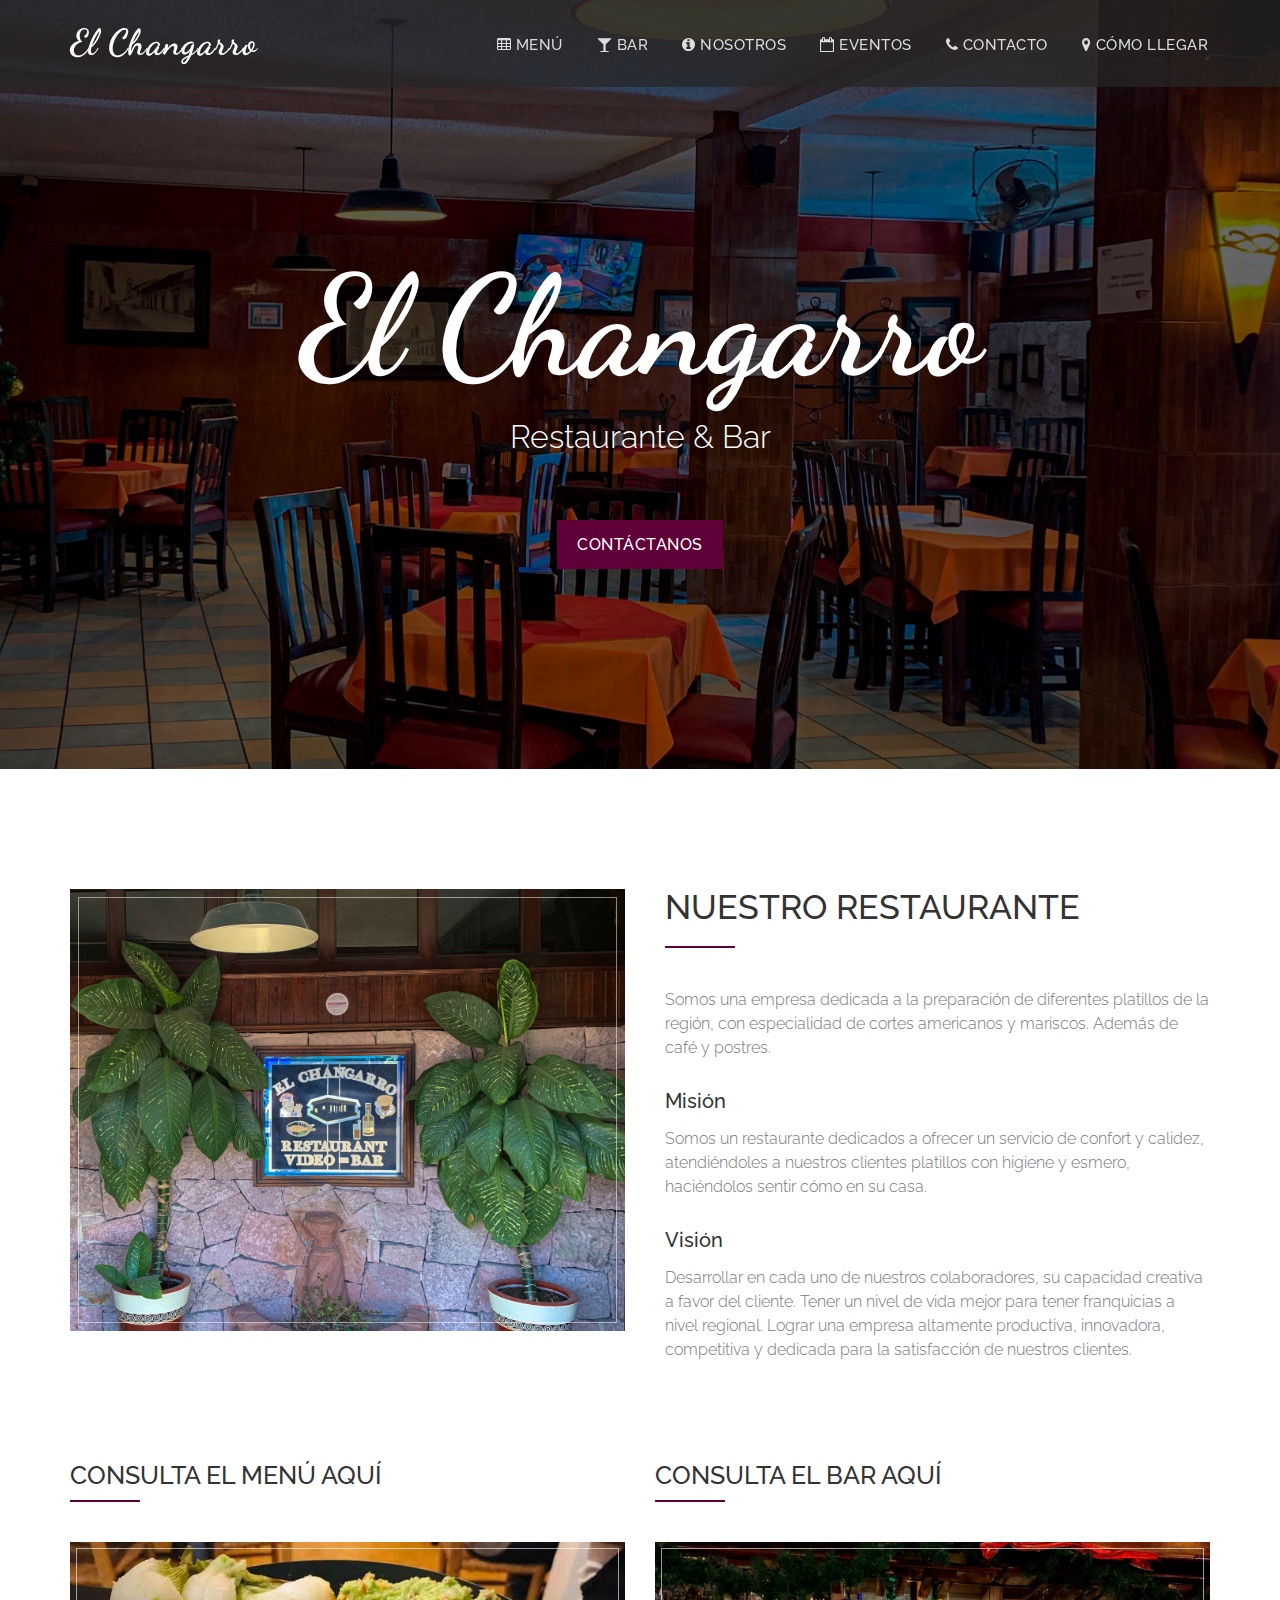
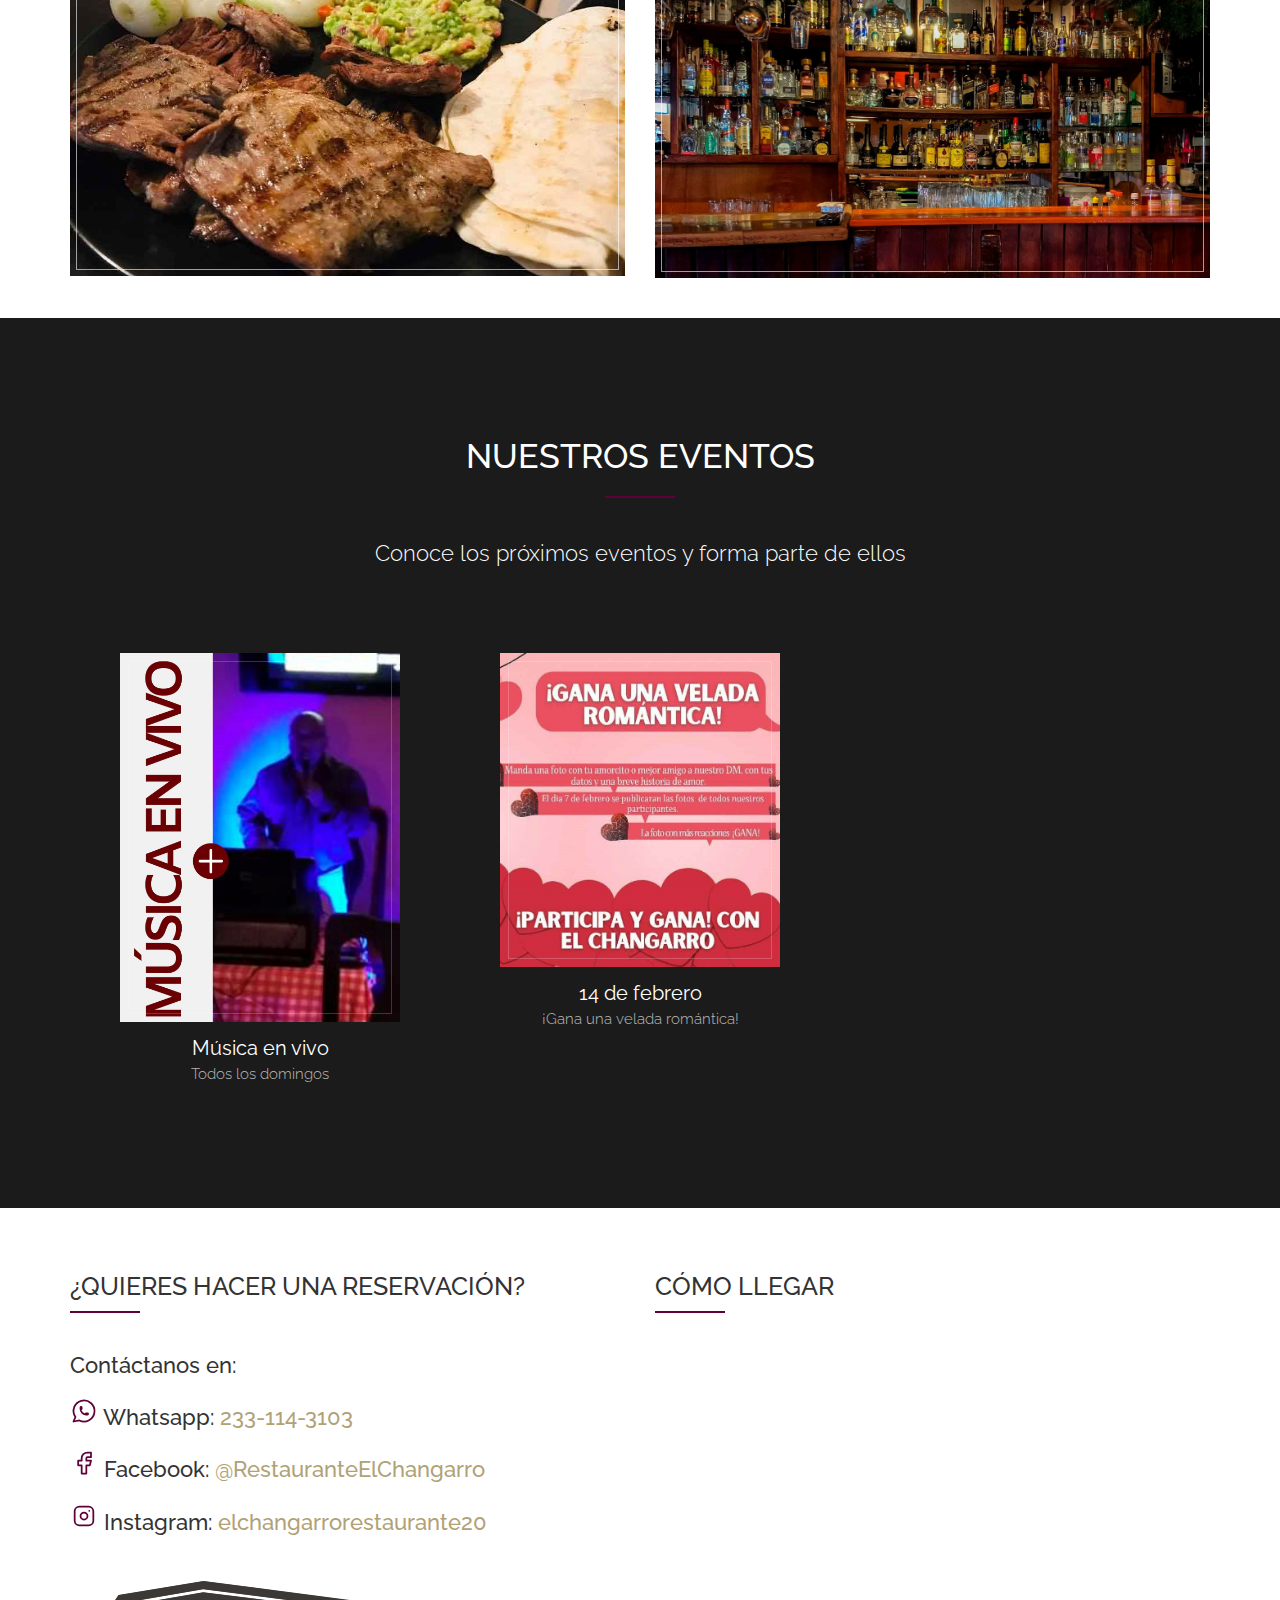
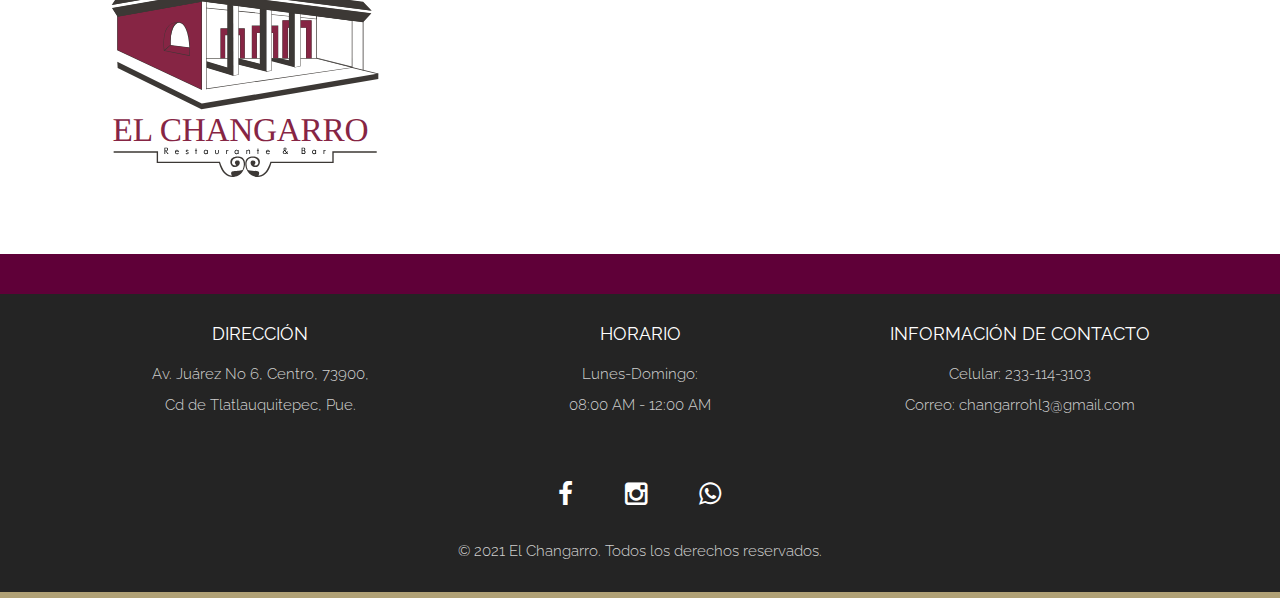
<file: index.html>
<!DOCTYPE html>
<html lang="en">
<head>
<meta charset="utf-8">
<meta name="viewport" content="width=device-width, initial-scale=1">
<title>El Changarro</title>
<meta name="description" content="">
<meta name="author" content="">

<!-- Favicons
    ================================================== -->
<link rel="shortcut icon" href="img/favicon.ico" type="image/x-icon">
<link rel="apple-touch-icon" href="img/apple-touch-icon.png">
<link rel="apple-touch-icon" sizes="72x72" href="img/apple-touch-icon-72x72.png">
<link rel="apple-touch-icon" sizes="114x114" href="img/apple-touch-icon-114x114.png">

<!-- Bootstrap -->
<link rel="stylesheet" type="text/css"  href="css/bootstrap.css">
<link rel="stylesheet" type="text/css" href="fonts/font-awesome/css/font-awesome.css">

<!-- Stylesheet
    ================================================== -->
<link rel="stylesheet" type="text/css"  href="css/style.css">
<link rel="stylesheet" type="text/css" href="css/nivo-lightbox/nivo-lightbox.css">
<link rel="stylesheet" type="text/css" href="css/nivo-lightbox/default.css">
<link href="https://fonts.googleapis.com/css?family=Raleway:300,400,500,600,700" rel="stylesheet">
<link href="https://fonts.googleapis.com/css?family=Open+Sans:300,400,600,700" rel="stylesheet">
<link href="https://fonts.googleapis.com/css?family=Dancing+Script:400,700" rel="stylesheet">

<!-- HTML5 shim and Respond.js for IE8 support of HTML5 elements and media queries -->
<!-- WARNING: Respond.js doesn't work if you view the page via file:// -->
<!--[if lt IE 9]>
      <script src="https://oss.maxcdn.com/html5shiv/3.7.2/html5shiv.min.js"></script>
      <script src="https://oss.maxcdn.com/respond/1.4.2/respond.min.js"></script>
    <![endif]-->
</head>
<body id="page-top" data-spy="scroll" data-target=".navbar-fixed-top">
<!-- Navigation
    ==========================================-->
<nav id="menu" class="navbar navbar-default navbar-fixed-top">
  <div class="container"> 
    <!-- Brand and toggle get grouped for better mobile display -->
    <div class="navbar-header">
      <button type="button" class="navbar-toggle collapsed" data-toggle="collapse" data-target="#bs-example-navbar-collapse-1"> <span class="sr-only">Toggle navigation</span> <span class="icon-bar"></span> <span class="icon-bar"></span> <span class="icon-bar"></span> </button>
      <a class="navbar-brand page-scroll" href="#page-top">El Changarro</a> </div>
    
    <!-- Collect the nav links, forms, and other content for toggling -->
    <div class="collapse navbar-collapse" id="bs-example-navbar-collapse-1">
      <ul class="nav navbar-nav navbar-right">
        <li><a href="menu.html" class="page-scroll"><i class="fa fa-table"></i> Menú</a></li>
        <li><a href="bar.html" class="page-scroll"><i class="fa fa-glass"></i> Bar</a></li>
        <li><a href="#about" class="page-scroll"><i class="fa fa-info-circle"></i> Nosotros</a></li>
        <li><a href="#team" class="page-scroll"><i class="fa fa-calendar-o"></i> Eventos</a></li>
        <li><a href="#contacto" class="page-scroll"><i class="fa fa-phone"></i> Contacto</a></li>
        <li><a href="#llegar" class="page-scroll"><i class="fa fa-map-marker"></i> Cómo llegar</a></li>
      </ul>
    </div>
    <!-- /.navbar-collapse --> 
  </div>
</nav>
<!-- Header -->
<header id="header">
  <div class="intro">
    <div class="overlay">
      <div class="container">
        <div class="row">
          <div class="intro-text">
            <h1>El Changarro</h1>
            <p>Restaurante & Bar</p>
            <a href="https://api.whatsapp.com/send?phone=522331143103&app=facebook&entry_point=page_cta" class="btn btn-custom btn-lg page-scroll">Contáctanos</a> </div>
        </div>
      </div>
    </div>
  </div>
</header>



<!-- About Section -->
<div id="about">
  <div class="container">
    <div class="row">
      <div class="col-xs-12 col-md-6 ">
        <div class="about-img"><img src="img/about.jpg" class="img-responsive" alt=""></div>
      </div>
      <div class="col-xs-12 col-md-6">
        <div class="about-text">
          <h2>Nuestro restaurante</h2>
          <hr>
          <p>Somos una empresa dedicada a la preparación de diferentes platillos de la región, con especialidad de cortes americanos y mariscos. Además de café y postres.</p>
          <h3>Misión</h3>
          <p>Somos un restaurante dedicados a ofrecer un servicio de confort y calidez, atendiéndoles a nuestros clientes platillos con higiene y esmero, haciéndolos sentir cómo en su casa.</p>
          <h3>Visión</h3>
          <p>Desarrollar en cada uno de nuestros colaboradores, su capacidad creativa a favor del cliente. Tener un nivel de vida mejor para tener franquicias a nivel regional.
            Lograr una empresa altamente productiva, innovadora, competitiva y dedicada para la satisfacción de nuestros clientes.</p>
        </div>
      </div>
    </div>
  </div>
</div>

<!-- Menu Section -->
<div id="about-img">
  <div class="container">
    <div class="row">
      <div class="col-xs-12 col-md-6">
        <a href="menu.html" class="text-menu">
          <h4>Consulta El Menú Aquí</h4>
        </a>
        <hr>
        <div class="portfolio-item">
          <div class="hover-bg"> <a href="menu.html" title="Nuestro Menú" data-lightbox-gallery="gallery1">
            <div class="hover-text">
              <h4>Menú</h4>
            </div>
            <img src="img/fondo_titulo/arrachera.jpg" class="img-responsive" alt="Project Title"> </a> </div>
        </div>
      </div>
      <div class="col-xs-12 col-md-6 ">
        <a href="bar.html" class="text-menu">
          <h4>Consulta El Bar Aquí </h4>
        </a>
        <hr>
        <div class="portfolio-item">
          <div class="hover-bg"> <a href="bar.html" title="Dish Name" data-lightbox-gallery="gallery1">
            <div class="hover-text">
              <h4>Bar "El Changarro"</h4>
            </div>
            <img src="img/bar_inicio.jpg" class="img-responsive" alt="Project Title"> </a> </div>
        </div>
      </div>
      
    </div>
  </div>
</div>

<!-- Team Section -->
<div id="team" class="text-center">
  <div class="overlay">
    <div class="container">
      <div class="col-md-10 col-md-offset-1 section-title">
        <h2>nuestros eventos</h2>
        <hr>
        <p>Conoce los próximos eventos y forma parte de ellos</p>
      </div>
      <div id="row">
        <div class="col-md-4 team">
          <div class="thumbnail">
            <div class="team-img"><img src="img/team/musica.jpg" alt="..."></div>
            <div class="caption">
              <h3>Música en vivo</h3>
              <p>Todos los domingos</p>
            </div>
          </div>
        </div>
        <div class="col-md-4 team">
          <div class="thumbnail">
            <div class="team-img"><img src="img/team/valentin.jpg" alt="..."></div>
            <div class="caption">
              <h3>14 de febrero</h3>
              <p>¡Gana una velada romántica!</p>
            </div>
          </div>
        </div>
      </div>
    </div>
  </div>
</div>


<!-- Contacto -->
<div id="about-img" class="padding-contacto">
  <div id="contacto"></div>
  <div class="container">
    <div class="row">
      <div class="col-xs-12 col-md-6 ">
        <div class="about-text text-menu">
          <h4>¿Quieres hacer una reservación?</h4>
          <hr>
          <h3> Contáctanos en: </h3>
          <h3> <svg xmlns="http://www.w3.org/2000/svg" class="icon icon-tabler icon-tabler-brand-whatsapp" width="28" height="28" viewBox="0 0 24 24" stroke-width="1.5" stroke="#600038" fill="none" stroke-linecap="round" stroke-linejoin="round">
            <path stroke="none" d="M0 0h24v24H0z" fill="none"/>
            <path d="M3 21l1.65 -3.8a9 9 0 1 1 3.4 2.9l-5.05 .9" />
            <path d="M9 10a0.5 .5 0 0 0 1 0v-1a0.5 .5 0 0 0 -1 0v1a5 5 0 0 0 5 5h1a0.5 .5 0 0 0 0 -1h-1a0.5 .5 0 0 0 0 1" />
          </svg> Whatsapp: <a href="https://api.whatsapp.com/send?phone=522331143103&app=facebook&entry_point=page_cta">233-114-3103</a></h3>
          <h3> <svg xmlns="http://www.w3.org/2000/svg" class="icon icon-tabler icon-tabler-brand-facebook" width="28" height="28" viewBox="0 0 24 24" stroke-width="1.5" stroke="#600038" fill="none" stroke-linecap="round" stroke-linejoin="round">
            <path stroke="none" d="M0 0h24v24H0z" fill="none"/>
            <path d="M7 10v4h3v7h4v-7h3l1 -4h-4v-2a1 1 0 0 1 1 -1h3v-4h-3a5 5 0 0 0 -5 5v2h-3" />
          </svg> Facebook: <a href="https://www.facebook.com/RestauranteElChangarro">@RestauranteElChangarro</a> </h3>
          <h3><svg xmlns="http://www.w3.org/2000/svg" class="icon icon-tabler icon-tabler-brand-instagram" width="28" height="28" viewBox="0 0 24 24" stroke-width="1.5" stroke="#600038" fill="none" stroke-linecap="round" stroke-linejoin="round">
            <path stroke="none" d="M0 0h24v24H0z" fill="none"/>
            <rect x="4" y="4" width="16" height="16" rx="4" />
            <circle cx="12" cy="12" r="3" />
            <line x1="16.5" y1="7.5" x2="16.5" y2="7.501" />
          </svg> Instagram: <a href="https://www.instagram.com/elchangarrorestaurante20/">elchangarrorestaurante20</a> </h3>
          <img src="svg/logo.svg" alt="insertar SVG con la etiqueta image" width="350">
        </div>
      </div>
      <div class="col-xs-12 col-md-6 ">
        <div class="about-text text-menu">
          <div id="llegar"></div>
          <h4>Cómo llegar</h4>
          <hr>
          <iframe src="https://www.google.com/maps/embed?pb=!1m18!1m12!1m3!1d788.9012916138238!2d-97.49294976061285!3d19.853990898192702!2m3!1f0!2f0!3f0!3m2!1i1024!2i768!4f13.1!3m3!1m2!1s0x85da9569f6c44da3%3A0xb0dc600395c457e2!2sRestaurant%20%26%20Bar%20El%20Changarro!5e0!3m2!1ses-419!2smx!4v1643433648049!5m2!1ses-419!2smx" width="100%" height="450" style="border:0;" allowfullscreen="" loading="lazy"></iframe>
        </div>
      </div>
    </div>
  </div>
</div>

<!-- Call Reservation Section -->
<div id="call-reservation" class="text-center">
  <div class="container">
    <h2> <strong></strong></h2>    
  </div>
</div>


<div id="footer">
  <div class="container text-center">
    <div class="col-md-4">
      <h3>Dirección</h3>
      <div class="contact-item">
        <p>Av. Juárez No 6, Centro, 73900,</p> 
        <p>Cd de Tlatlauquitepec, Pue.</p>
      </div>
    </div>
    <div class="col-md-4">
      <h3>Horario</h3>
      <div class="contact-item">
        <p>Lunes-Domingo:</p>
        <p>08:00 AM - 12:00 AM</p>
      </div>
    </div>
    <div class="col-md-4">
      <h3>Información de contacto</h3>
      <div class="contact-item">
        <p>Celular: 233-114-3103</p>
        <p>Correo: changarrohl3@gmail.com</p>
      </div>
    </div>
  </div>
  
  <div class="container-fluid text-center copyrights">
    <div class="col-md-8 col-md-offset-2">
      <div class="social">
        <ul>
          <li><a href="https://www.facebook.com/RestauranteElChangarro"><i class="fa fa-facebook"></i></a></li>
          <li><a href="https://www.instagram.com/elchangarrorestaurante20/"><i class="fa fa-instagram"></i></a></li>
          <li><a href="https://api.whatsapp.com/send?phone=522331143103&app=facebook&entry_point=page_cta"><i class="fa fa-whatsapp"></i></a></li>
        </ul>
      </div>
      <p>&copy; 2021 El Changarro. Todos los derechos reservados.</p>
    </div>
  </div>
</div>
<div id="divisor-footer">

</div>
<script type="text/javascript" src="js/jquery.1.11.1.js"></script> 
<script type="text/javascript" src="js/bootstrap.js"></script> 
<script type="text/javascript" src="js/SmoothScroll.js"></script> 
<script type="text/javascript" src="js/nivo-lightbox.js"></script> 
<script type="text/javascript" src="js/jquery.isotope.js"></script> 
<script type="text/javascript" src="js/jqBootstrapValidation.js"></script> 
<script type="text/javascript" src="js/contact_me.js"></script> 
<script type="text/javascript" src="js/main.js"></script>
</body>
</html>
</file>
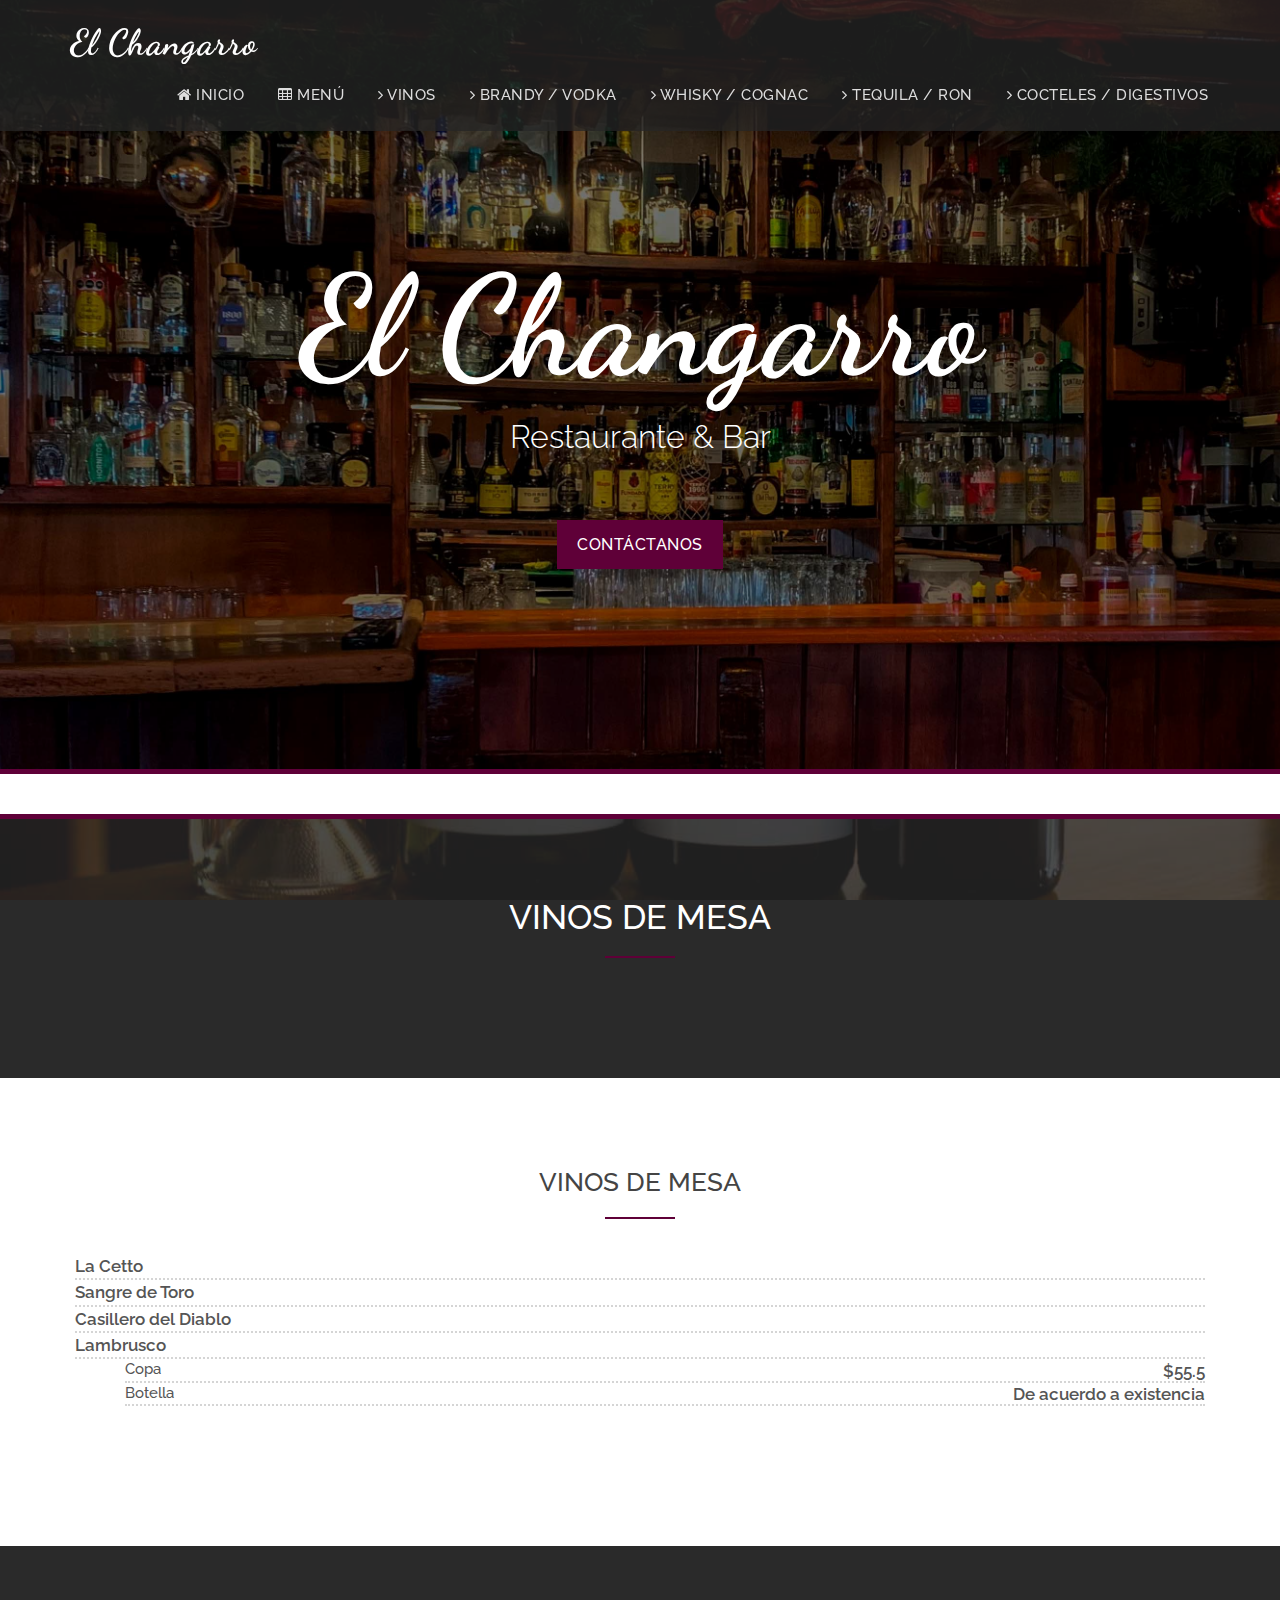
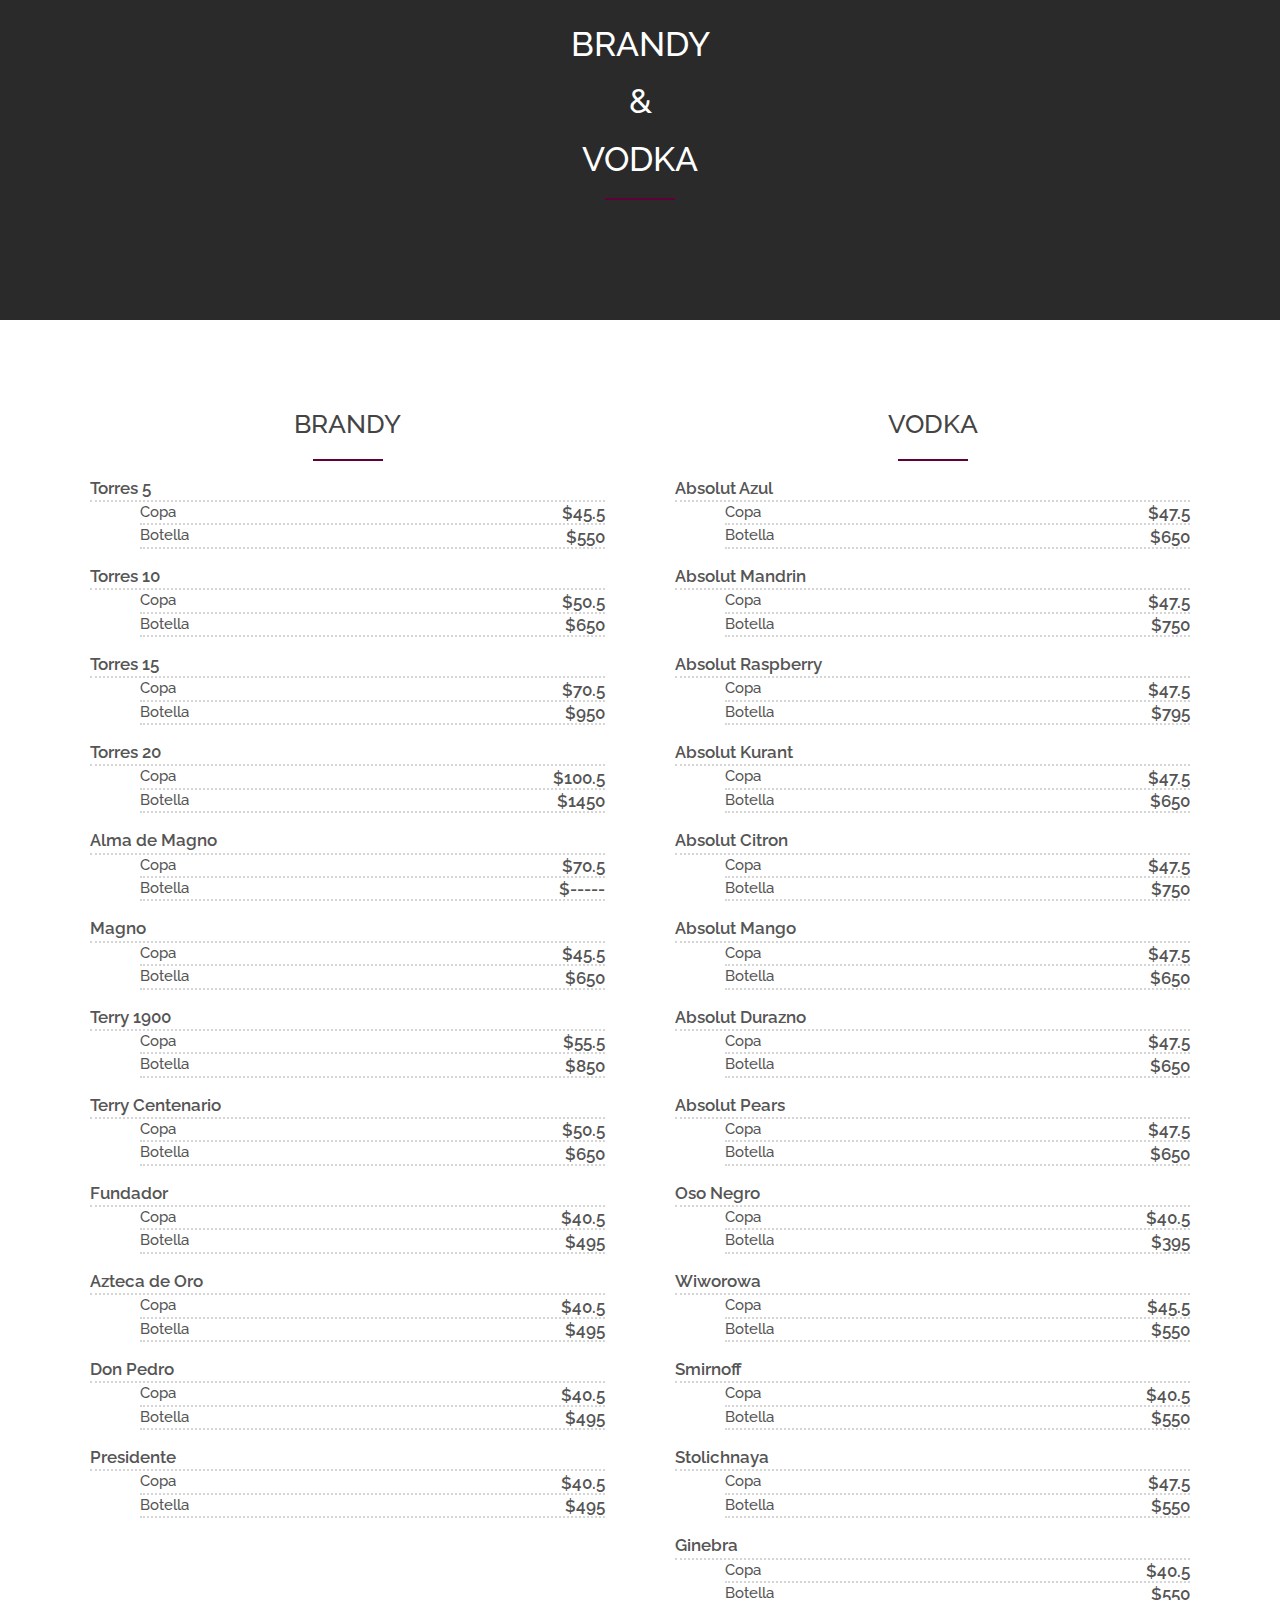
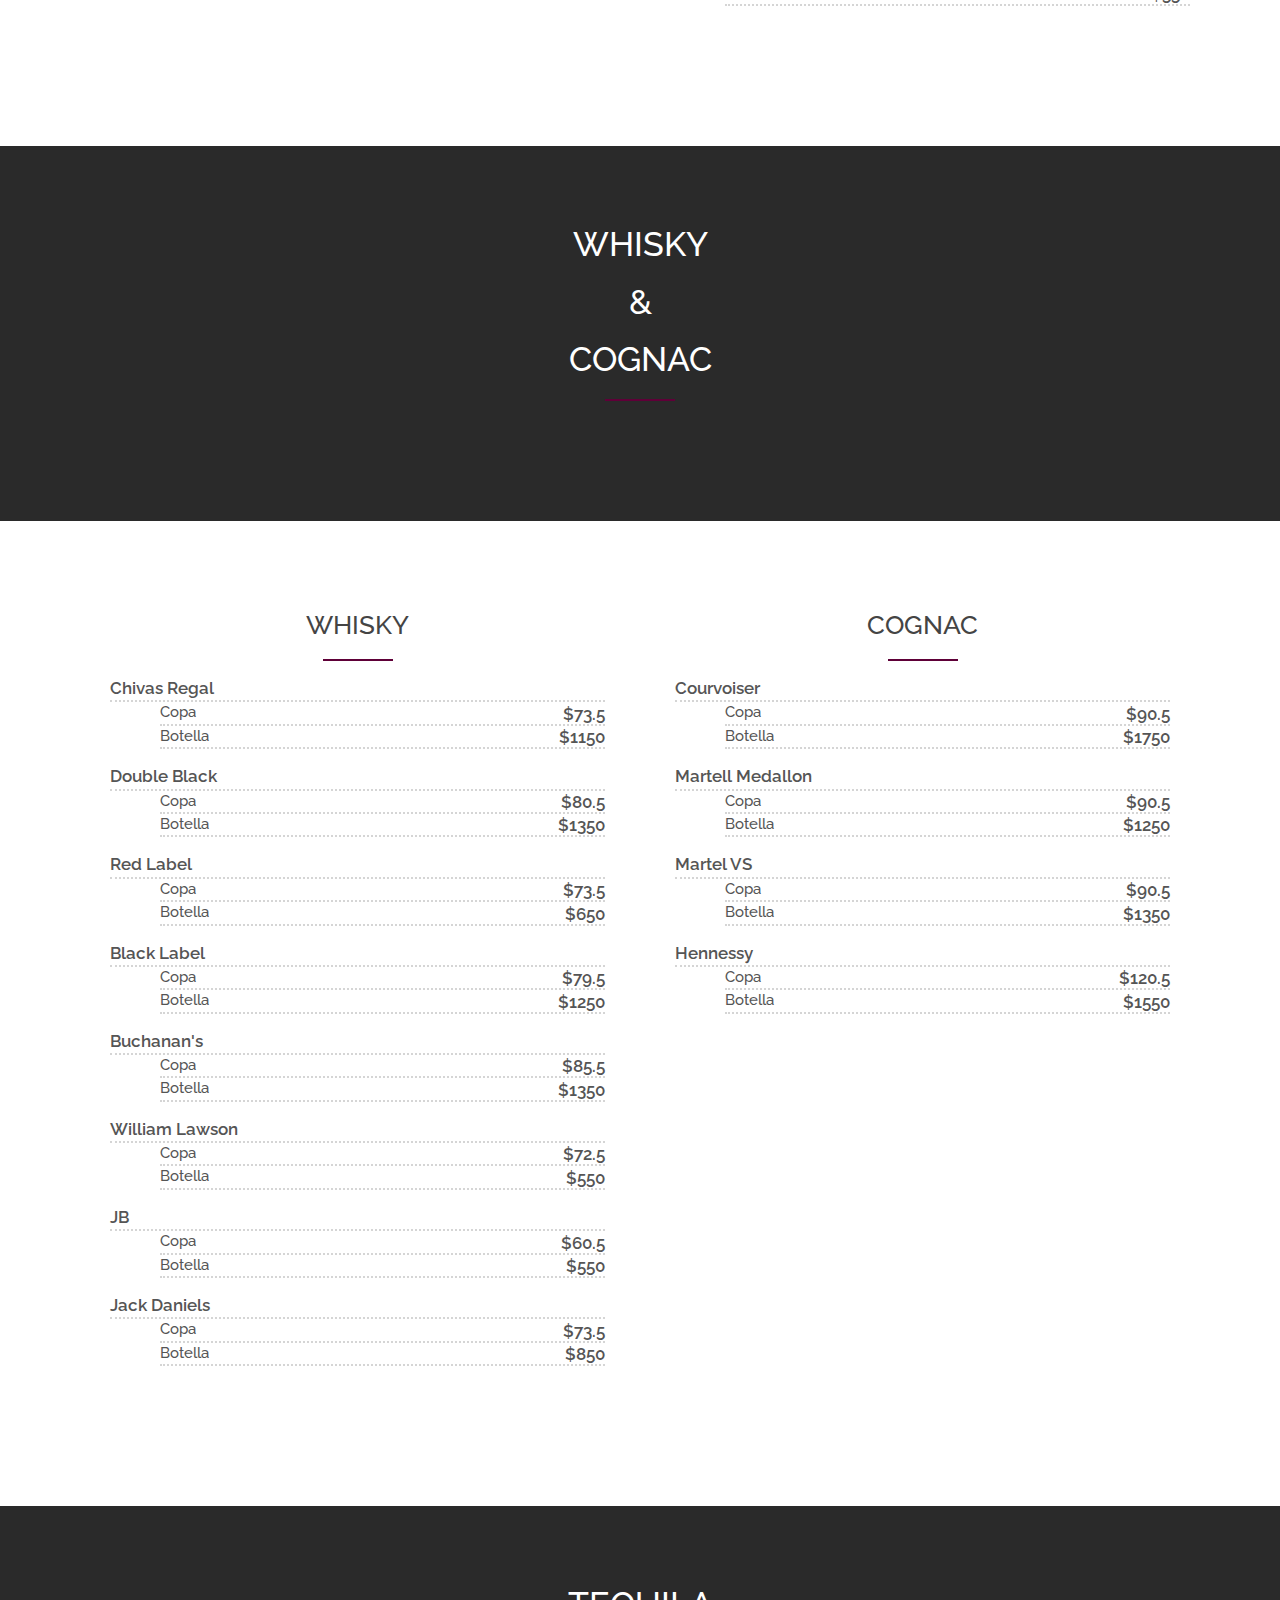
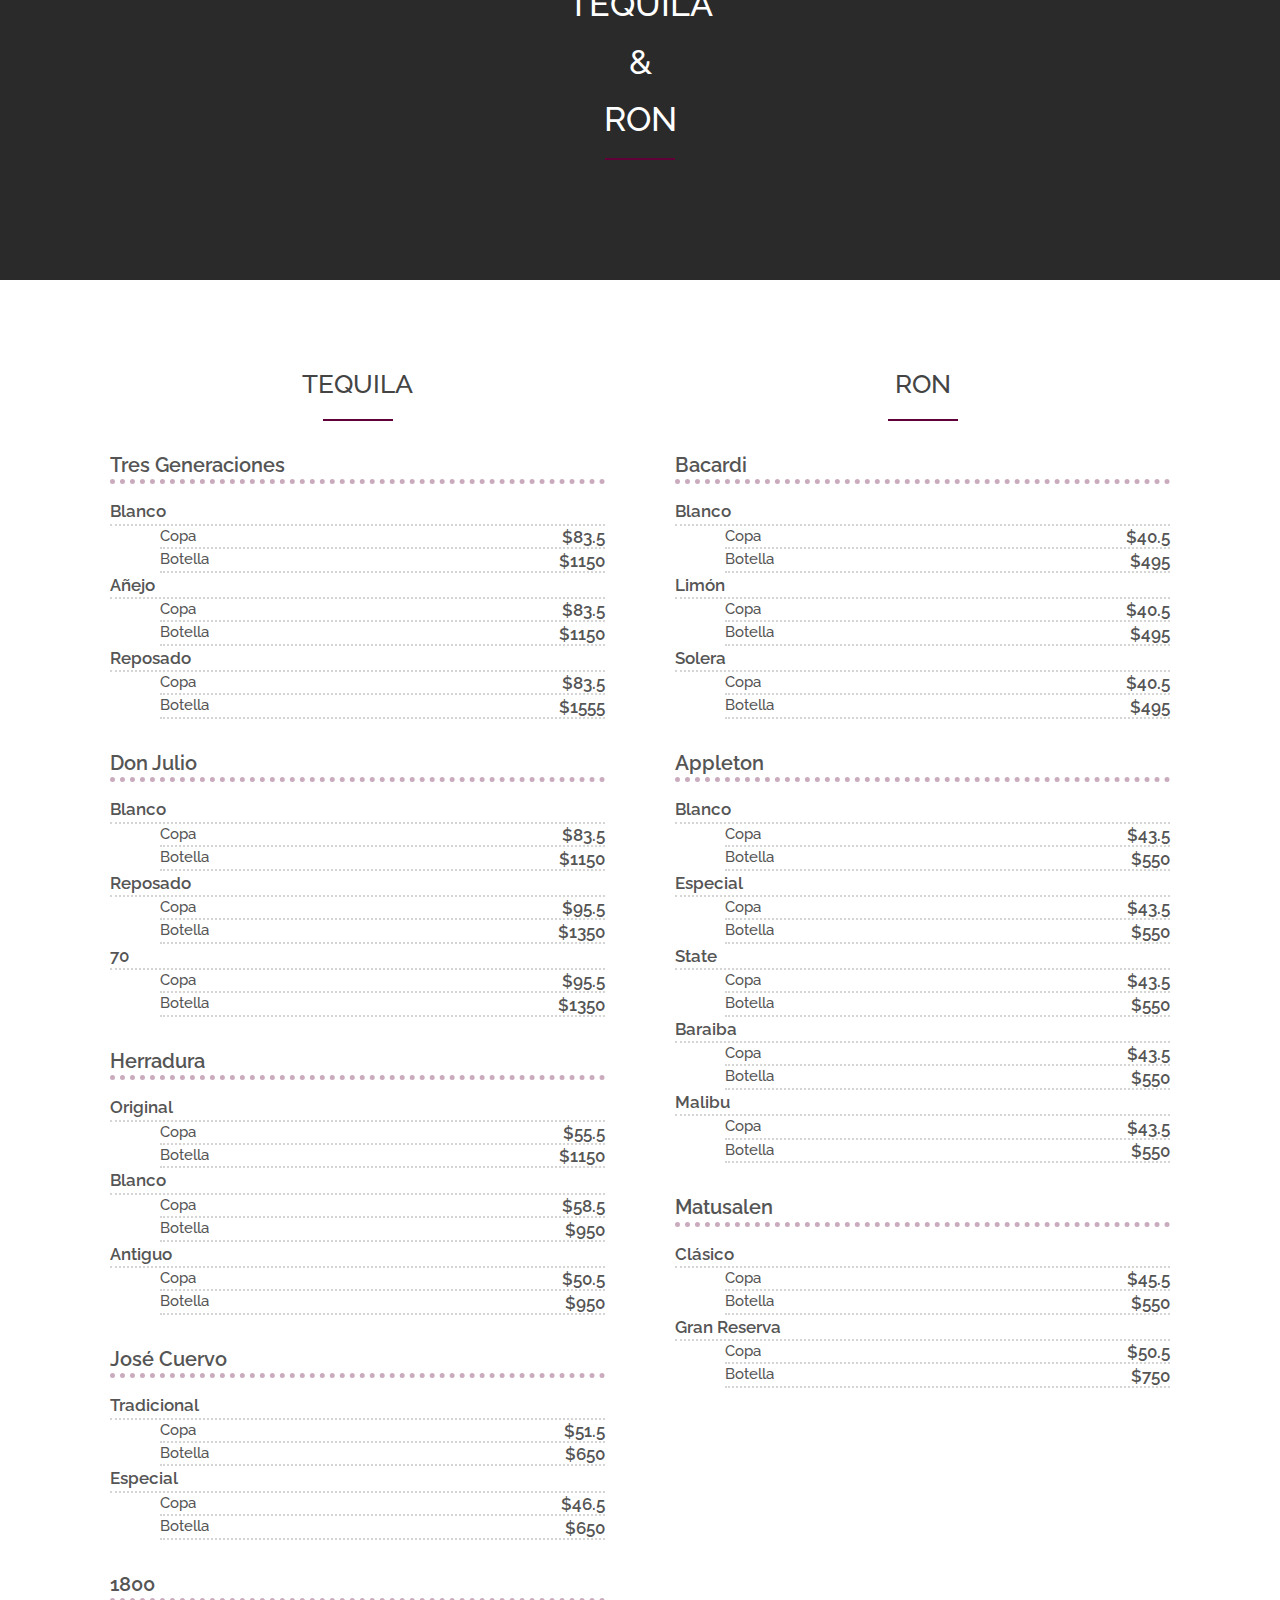
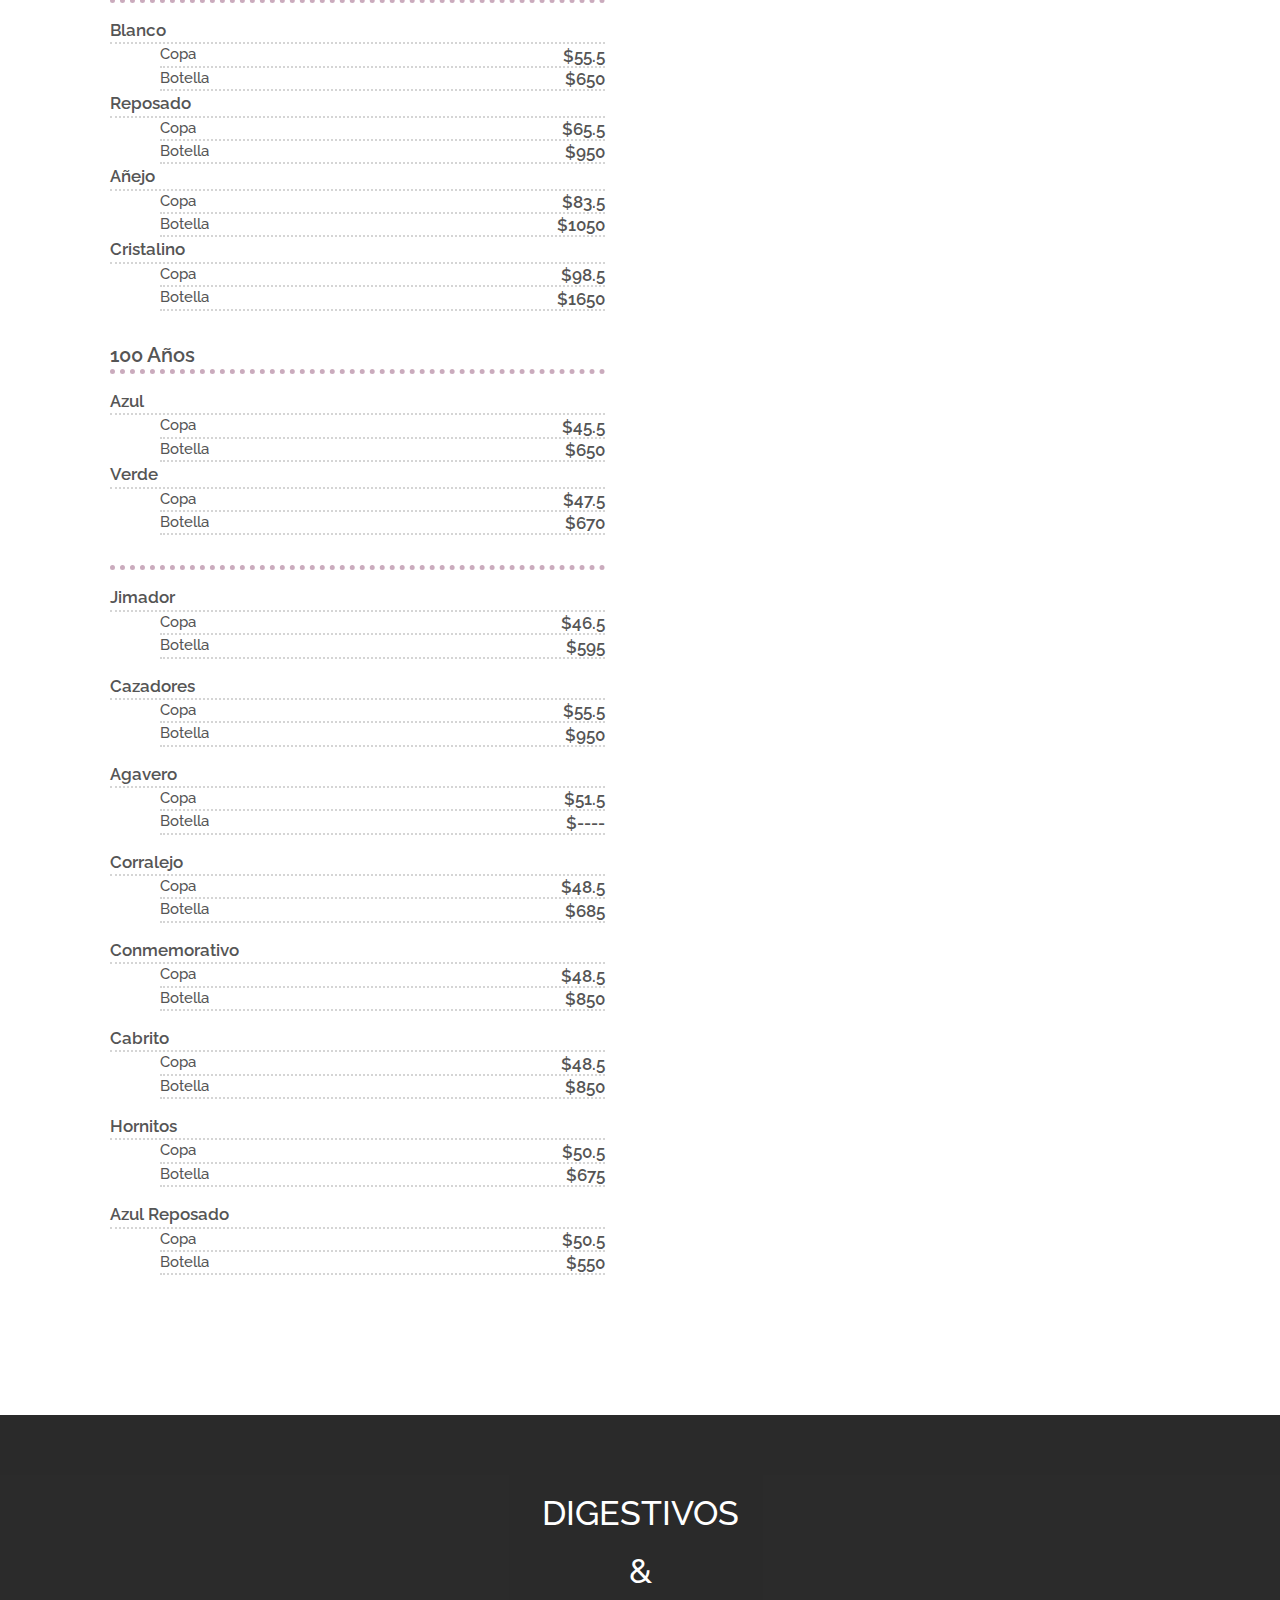
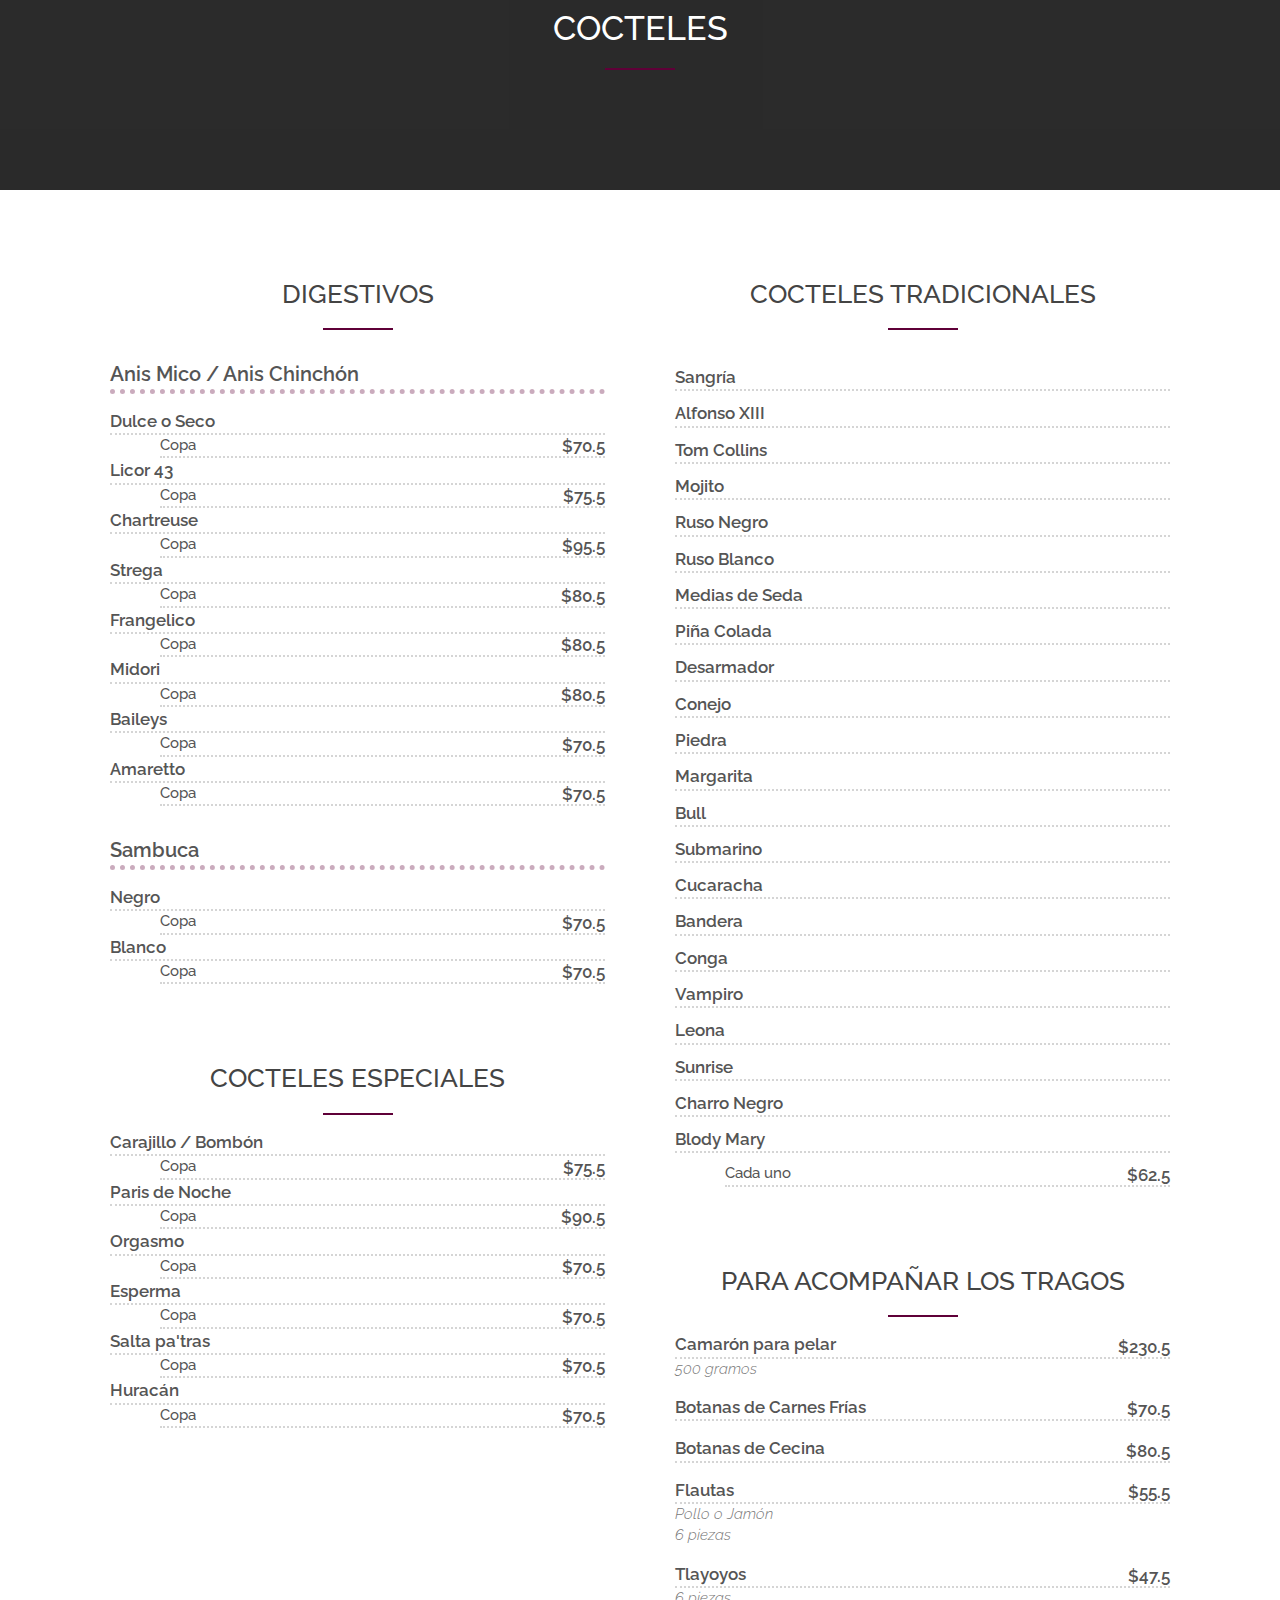
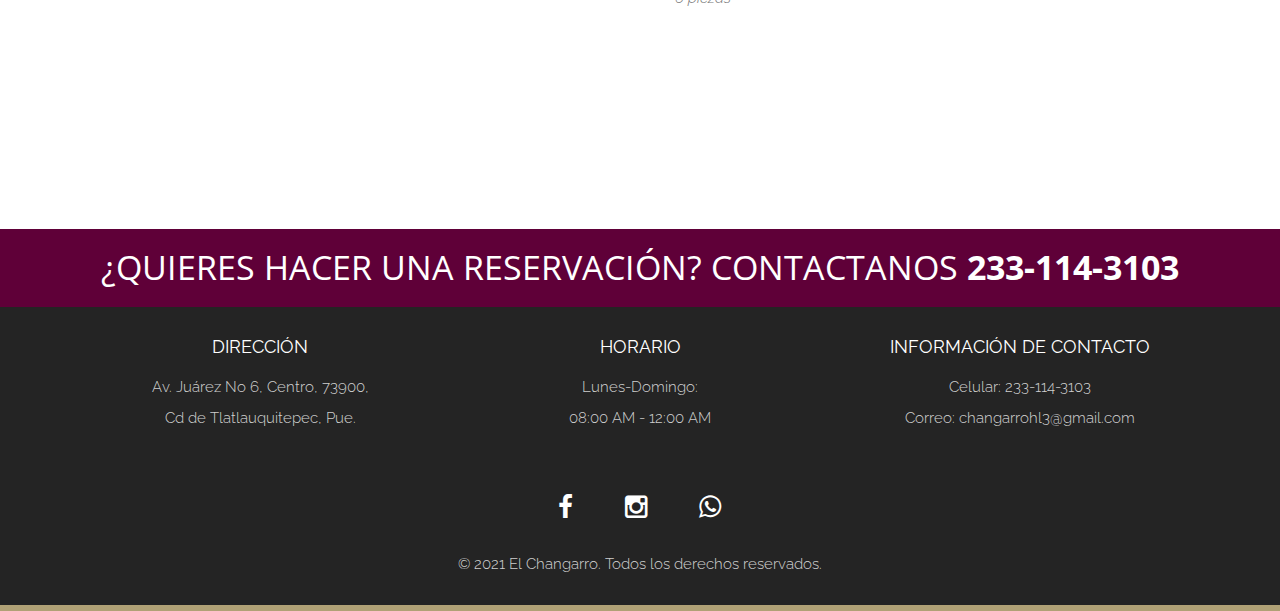
<file: bar.html>
<!DOCTYPE html>
<html lang="en">
<head>
<meta charset="utf-8">
<meta name="viewport" content="width=device-width, initial-scale=1">
<title>Bar</title>
<meta name="description" content="">
<meta name="author" content="">

<!-- Favicons
    ================================================== -->
<link rel="shortcut icon" href="img/favicon.ico" type="image/x-icon">
<link rel="apple-touch-icon" href="img/apple-touch-icon.png">
<link rel="apple-touch-icon" sizes="72x72" href="img/apple-touch-icon-72x72.png">
<link rel="apple-touch-icon" sizes="114x114" href="img/apple-touch-icon-114x114.png">

<!-- Bootstrap -->
<link rel="stylesheet" type="text/css"  href="css/bootstrap.css">
<link rel="stylesheet" type="text/css" href="fonts/font-awesome/css/font-awesome.css">

<!-- Stylesheet
    ================================================== -->
<link rel="stylesheet" type="text/css"  href="css/style.css">
<link rel="stylesheet" type="text/css" href="css/nivo-lightbox/nivo-lightbox.css">
<link rel="stylesheet" type="text/css" href="css/nivo-lightbox/default.css">
<link href="https://fonts.googleapis.com/css?family=Raleway:300,400,500,600,700" rel="stylesheet">
<link href="https://fonts.googleapis.com/css?family=Open+Sans:300,400,600,700" rel="stylesheet">
<link href="https://fonts.googleapis.com/css?family=Dancing+Script:400,700" rel="stylesheet">

<!-- HTML5 shim and Respond.js for IE8 support of HTML5 elements and media queries -->
<!-- WARNING: Respond.js doesn't work if you view the page via file:// -->
<!--[if lt IE 9]>
      <script src="https://oss.maxcdn.com/html5shiv/3.7.2/html5shiv.min.js"></script>
      <script src="https://oss.maxcdn.com/respond/1.4.2/respond.min.js"></script>
    <![endif]-->
</head>
<body id="page-top" data-spy="scroll" data-target=".navbar-fixed-top">
<!-- Navigation
    ==========================================-->
<nav id="menu" class="navbar navbar-default navbar-fixed-top">
  <div class="container"> 
    <!-- Brand and toggle get grouped for better mobile display -->
    <div class="navbar-header">
      <button type="button" class="navbar-toggle collapsed" data-toggle="collapse" data-target="#bs-example-navbar-collapse-1"> <span class="sr-only">Toggle navigation</span> <span class="icon-bar"></span> <span class="icon-bar"></span> <span class="icon-bar"></span> </button>
      <a class="navbar-brand page-scroll" href="#page-top">El Changarro</a> </div>
    
    <!-- Collect the nav links, forms, and other content for toggling -->
    <div class="collapse navbar-collapse" id="bs-example-navbar-collapse-1">
      <ul class="nav navbar-nav navbar-right">
        <li><a href="index.html" class="page-scroll"><i class="fa fa-home"></i> Inicio</a></li>
        <li><a href="menu.html" class="page-scroll"><i class="fa  fa-table"></i> Menú</a></li>
        <li><a href="#vinos" class="page-scroll"><i class="fa fa-angle-right"></i> Vinos</a></li>
        <li><a href="#brandy" class="page-scroll"><i class="fa fa-angle-right"></i> Brandy / Vodka</a></li>
        <li><a href="#whisky" class="page-scroll"><i class="fa fa-angle-right"></i> Whisky / Cognac</a></li>
        <li><a href="#tequila" class="page-scroll"><i class="fa fa-angle-right"></i> Tequila / Ron</a></li>
        <li><a href="#cocteles" class="page-scroll"><i class="fa fa-angle-right"></i> Cocteles / Digestivos </a></li>
        
      </ul>
    </div>
    <!-- /.navbar-collapse --> 
  </div>
</nav>

<!-- Header -->
<header id="header" class="menu-bar">
  <div class="intro">
    <div class="overlay">
      <div class="container">
        <div class="row">
          <div class="intro-text">
            <h1>El Changarro</h1>
            <p>Restaurante & Bar</p>
            <a href="https://api.whatsapp.com/send?phone=522331143103&app=facebook&entry_point=page_cta" class="btn btn-custom btn-lg page-scroll">Contáctanos</a> </div>
        </div>
      </div>
    </div>
  </div>
</header>


<div class="separador-header-body2"></div>
<div class="separador-header-body"></div>
<div class="separador-header-body2"></div>


<!-- Vinos de mesa Brandy Vodka -->
<div id="vinos">
  <div id="restaurant-menu">
    <div class="section-title text-center center entradas">
      <div class="overlay">
        <h2> Vinos de mesa </h2>
        <hr>
      </div>
    </div>
    <div class="container">
      <div class="row">
        <div class="menu-section">
          <h2 class="menu-section-title">Vinos de mesa</h2>
          <hr>
          <div class="menu-item">
            <div class="menu-item-name"> La Cetto </div>
            <div class="menu-item-name"> Sangre de Toro </div>
            <div class="menu-item-name"> Casillero del Diablo </div>
            <div class="menu-item-name"> Lambrusco </div>
            <div class="menu-item-medida"> Copa </div>
            <div class="menu-item-price-medida"> $55.5 </div>
            <div class="menu-item-medida"> Botella </div>
            <div class="menu-item-price-medida"> De acuerdo a existencia </div>
          </div>
        </div>
      </div>
    </div>
  </div>
</div>

<!-- Vinos de mesa Brandy Vodka -->
<div id="brandy">
  <div id="restaurant-menu">
    <div class="section-title text-center center entradas">
      <div class="overlay">
        <h2> Brandy </h2>
        <h2> & </h2>
        <h2> Vodka </h2>
        <hr>
      </div>
    </div>
    <div class="container">
      <div class="row">
        <div class="col-xs-12 col-sm-6">
          <div class="menu-section">
          <h2 class="menu-section-title"> Brandy </h2>
          <hr>
          <div class="menu-item-tamano">
            <div class="menu-item-name"> Torres 5 </div>
            <div class="menu-item-medida"> Copa </div>
            <div class="menu-item-price-medida"> $45.5 </div>
            <div class="menu-item-medida"> Botella </div>
            <div class="menu-item-price-medida"> $550 </div>
          </div>
          <div class="menu-item-tamano">
            <div class="menu-item-name"> Torres 10 </div>
            <div class="menu-item-medida"> Copa </div>
            <div class="menu-item-price-medida"> $50.5 </div>
            <div class="menu-item-medida"> Botella </div>
            <div class="menu-item-price-medida"> $650 </div>
          </div>
          <div class="menu-item-tamano">
            <div class="menu-item-name"> Torres 15 </div>
            <div class="menu-item-medida"> Copa </div>
            <div class="menu-item-price-medida"> $70.5 </div>
            <div class="menu-item-medida"> Botella </div>
            <div class="menu-item-price-medida"> $950 </div>
          </div>
          <div class="menu-item-tamano">
            <div class="menu-item-name"> Torres 20 </div>
            <div class="menu-item-medida"> Copa </div>
            <div class="menu-item-price-medida"> $100.5 </div>
            <div class="menu-item-medida"> Botella </div>
            <div class="menu-item-price-medida"> $1450 </div>
          </div>
          <div class="menu-item-tamano">
            <div class="menu-item-name"> Alma de Magno </div>
            <div class="menu-item-medida"> Copa </div>
            <div class="menu-item-price-medida"> $70.5 </div>
            <div class="menu-item-medida"> Botella </div>
            <div class="menu-item-price-medida"> $----- </div>
          </div>
          <div class="menu-item-tamano">
            <div class="menu-item-name"> Magno </div>
            <div class="menu-item-medida"> Copa </div>
            <div class="menu-item-price-medida"> $45.5 </div>
            <div class="menu-item-medida"> Botella </div>
            <div class="menu-item-price-medida"> $650 </div>
          </div>
          <div class="menu-item-tamano">
            <div class="menu-item-name"> Terry 1900 </div>
            <div class="menu-item-medida"> Copa </div>
            <div class="menu-item-price-medida"> $55.5 </div>
            <div class="menu-item-medida"> Botella </div>
            <div class="menu-item-price-medida"> $850 </div>
          </div>
          <div class="menu-item-tamano">
            <div class="menu-item-name"> Terry Centenario </div>
            <div class="menu-item-medida"> Copa </div>
            <div class="menu-item-price-medida"> $50.5 </div>
            <div class="menu-item-medida"> Botella </div>
            <div class="menu-item-price-medida"> $650 </div>
          </div>
          <div class="menu-item-tamano">
            <div class="menu-item-name"> Fundador </div>
            <div class="menu-item-medida"> Copa </div>
            <div class="menu-item-price-medida"> $40.5 </div>
            <div class="menu-item-medida"> Botella </div>
            <div class="menu-item-price-medida"> $495 </div>
          </div>
          <div class="menu-item-tamano">
            <div class="menu-item-name"> Azteca de Oro </div>
            <div class="menu-item-medida"> Copa </div>
            <div class="menu-item-price-medida"> $40.5 </div>
            <div class="menu-item-medida"> Botella </div>
            <div class="menu-item-price-medida"> $495 </div>
          </div>
          <div class="menu-item-tamano">
            <div class="menu-item-name"> Don Pedro </div>
            <div class="menu-item-medida"> Copa </div>
            <div class="menu-item-price-medida"> $40.5 </div>
            <div class="menu-item-medida"> Botella </div>
            <div class="menu-item-price-medida"> $495 </div>
          </div>
          <div class="menu-item-tamano">
            <div class="menu-item-name"> Presidente </div>
            <div class="menu-item-medida"> Copa </div>
            <div class="menu-item-price-medida"> $40.5 </div>
            <div class="menu-item-medida"> Botella </div>
            <div class="menu-item-price-medida"> $495 </div>
          </div>
          </div>
        </div>
        <div class="col-xs-12 col-sm-6">
          <div class="menu-section">
            <h2 class="menu-section-title" >Vodka</h2>
            <hr>
            <div class="menu-item-tamano">
              <div class="menu-item-name"> Absolut Azul </div>
              <div class="menu-item-medida"> Copa </div>
              <div class="menu-item-price-medida"> $47.5 </div>
              <div class="menu-item-medida"> Botella </div>
              <div class="menu-item-price-medida"> $650 </div>
            </div>
            <div class="menu-item-tamano">
              <div class="menu-item-name"> Absolut Mandrin </div>
              <div class="menu-item-medida"> Copa </div>
              <div class="menu-item-price-medida"> $47.5 </div>
              <div class="menu-item-medida"> Botella </div>
              <div class="menu-item-price-medida"> $750 </div>
            </div>
            <div class="menu-item-tamano">
              <div class="menu-item-name"> Absolut Raspberry </div>
              <div class="menu-item-medida"> Copa </div>
              <div class="menu-item-price-medida"> $47.5 </div>
              <div class="menu-item-medida"> Botella </div>
              <div class="menu-item-price-medida"> $795 </div>
            </div>
            <div class="menu-item-tamano">
              <div class="menu-item-name"> Absolut Kurant </div>
              <div class="menu-item-medida"> Copa </div>
              <div class="menu-item-price-medida"> $47.5 </div>
              <div class="menu-item-medida"> Botella </div>
              <div class="menu-item-price-medida"> $650 </div>
            </div>
            <div class="menu-item-tamano">
              <div class="menu-item-name"> Absolut Citron </div>
              <div class="menu-item-medida"> Copa </div>
              <div class="menu-item-price-medida"> $47.5 </div>
              <div class="menu-item-medida"> Botella </div>
              <div class="menu-item-price-medida"> $750 </div>
            </div>
            <div class="menu-item-tamano">
              <div class="menu-item-name"> Absolut Mango </div>
              <div class="menu-item-medida"> Copa </div>
              <div class="menu-item-price-medida"> $47.5 </div>
              <div class="menu-item-medida"> Botella </div>
              <div class="menu-item-price-medida"> $650 </div>
            </div>
            <div class="menu-item-tamano">
              <div class="menu-item-name"> Absolut Durazno </div>
              <div class="menu-item-medida"> Copa </div>
              <div class="menu-item-price-medida"> $47.5 </div>
              <div class="menu-item-medida"> Botella </div>
              <div class="menu-item-price-medida"> $650 </div>
            </div>
            <div class="menu-item-tamano">
              <div class="menu-item-name"> Absolut Pears </div>
              <div class="menu-item-medida"> Copa </div>
              <div class="menu-item-price-medida"> $47.5 </div>
              <div class="menu-item-medida"> Botella </div>
              <div class="menu-item-price-medida"> $650 </div>
            </div>
            <div class="menu-item-tamano">
              <div class="menu-item-name"> Oso Negro </div>
              <div class="menu-item-medida"> Copa </div>
              <div class="menu-item-price-medida"> $40.5 </div>
              <div class="menu-item-medida"> Botella </div>
              <div class="menu-item-price-medida"> $395 </div>
            </div>
            <div class="menu-item-tamano">
              <div class="menu-item-name"> Wiworowa </div>
              <div class="menu-item-medida"> Copa </div>
              <div class="menu-item-price-medida"> $45.5 </div>
              <div class="menu-item-medida"> Botella </div>
              <div class="menu-item-price-medida"> $550 </div>
            </div>
            <div class="menu-item-tamano">
              <div class="menu-item-name"> Smirnoff </div>
              <div class="menu-item-medida"> Copa </div>
              <div class="menu-item-price-medida"> $40.5 </div>
              <div class="menu-item-medida"> Botella </div>
              <div class="menu-item-price-medida"> $550 </div>
            </div>
            <div class="menu-item-tamano">
              <div class="menu-item-name"> Stolichnaya </div>
              <div class="menu-item-medida"> Copa </div>
              <div class="menu-item-price-medida"> $47.5 </div>
              <div class="menu-item-medida"> Botella </div>
              <div class="menu-item-price-medida"> $550 </div>
            </div>
            <div class="menu-item-tamano">
              <div class="menu-item-name"> Ginebra </div>
              <div class="menu-item-medida"> Copa </div>
              <div class="menu-item-price-medida"> $40.5 </div>
              <div class="menu-item-medida"> Botella </div>
              <div class="menu-item-price-medida"> $550 </div>
            </div>
          </div>
        </div>
      </div>
    </div>
</div>
</div>

<!-- Whisky y Cognac -->
<div id="whisky">
  <div id="restaurant-menu">
    <div class="section-title text-center center entradas">
      <div class="overlay">
        <h2>Whisky </h2>
        <h2>&</h2>
        <h2>Cognac </h2>
        <hr>
      </div>
    </div>
    <div class="container">
      <div class="row">
        <div class="menu-section">
          <div class="col-xs-12 col-sm-6">
            <div class="menu-section">
              <h2 class="menu-section-title"> Whisky </h2>
              <hr>
              <div class="menu-item-tamano">
                <div class="menu-item-name"> Chivas Regal </div>
                <div class="menu-item-medida"> Copa </div>
                <div class="menu-item-price-medida"> $73.5 </div>
                <div class="menu-item-medida"> Botella </div>
                <div class="menu-item-price-medida"> $1150 </div>
              </div>
              <div class="menu-item-tamano">
                <div class="menu-item-name"> Double Black </div>
                <div class="menu-item-medida"> Copa </div>
                <div class="menu-item-price-medida"> $80.5 </div>
                <div class="menu-item-medida"> Botella </div>
                <div class="menu-item-price-medida"> $1350 </div>
              </div>
              <div class="menu-item-tamano">
                <div class="menu-item-name"> Red Label </div>
                <div class="menu-item-medida"> Copa </div>
                <div class="menu-item-price-medida"> $73.5 </div>
                <div class="menu-item-medida"> Botella </div>
                <div class="menu-item-price-medida"> $650 </div>
              </div>
              <div class="menu-item-tamano">
                <div class="menu-item-name"> Black Label </div>
                <div class="menu-item-medida"> Copa </div>
                <div class="menu-item-price-medida"> $79.5 </div>
                <div class="menu-item-medida"> Botella </div>
                <div class="menu-item-price-medida"> $1250 </div>
              </div>
              <div class="menu-item-tamano">
                <div class="menu-item-name"> Buchanan's </div>
                <div class="menu-item-medida"> Copa </div>
                <div class="menu-item-price-medida"> $85.5 </div>
                <div class="menu-item-medida"> Botella </div>
                <div class="menu-item-price-medida"> $1350 </div>
              </div>
              <div class="menu-item-tamano">
                <div class="menu-item-name"> William Lawson </div>
                <div class="menu-item-medida"> Copa </div>
                <div class="menu-item-price-medida"> $72.5 </div>
                <div class="menu-item-medida"> Botella </div>
                <div class="menu-item-price-medida"> $550 </div>
              </div>
              <div class="menu-item-tamano">
                <div class="menu-item-name"> JB </div>
                <div class="menu-item-medida"> Copa </div>
                <div class="menu-item-price-medida"> $60.5 </div>
                <div class="menu-item-medida"> Botella </div>
                <div class="menu-item-price-medida"> $550 </div>
              </div>
              <div class="menu-item-tamano">
                <div class="menu-item-name"> Jack Daniels </div>
                <div class="menu-item-medida"> Copa </div>
                <div class="menu-item-price-medida"> $73.5 </div>
                <div class="menu-item-medida"> Botella </div>
                <div class="menu-item-price-medida"> $850 </div>
              </div>  
            </div>
          </div>
          <div class="col-xs-12 col-sm-6">
            <div class="menu-section">
              <h2 class="menu-section-title">Cognac</h2>
              <hr>
              <div class="menu-item-tamano">
                <div class="menu-item-name"> Courvoiser </div>
                <div class="menu-item-medida"> Copa </div>
                <div class="menu-item-price-medida"> $90.5 </div>
                <div class="menu-item-medida"> Botella </div>
                <div class="menu-item-price-medida"> $1750 </div>
              </div>
              <div class="menu-item-tamano">
                <div class="menu-item-name"> Martell Medallon </div>
                <div class="menu-item-medida"> Copa </div>
                <div class="menu-item-price-medida"> $90.5 </div>
                <div class="menu-item-medida"> Botella </div>
                <div class="menu-item-price-medida"> $1250 </div>
              </div>
              <div class="menu-item-tamano">
                <div class="menu-item-name"> Martel VS </div>
                <div class="menu-item-medida"> Copa </div>
                <div class="menu-item-price-medida"> $90.5 </div>
                <div class="menu-item-medida"> Botella </div>
                <div class="menu-item-price-medida"> $1350 </div>
              </div>
              <div class="menu-item-tamano">
                <div class="menu-item-name"> Hennessy </div>
                <div class="menu-item-medida"> Copa </div>
                <div class="menu-item-price-medida"> $120.5 </div>
                <div class="menu-item-medida"> Botella </div>
                <div class="menu-item-price-medida"> $1550 </div>
              </div>
            </div>
          </div>
        </div>
      </div>
    </div>
  </div>
</div>

<!-- Tequila Ron -->
<div id="tequila">
  <div id="restaurant-menu">
    <div class="section-title text-center center entradas">
      <div class="overlay">
        <h2> Tequila </h2>
        <h2>&</h2>
        <h2> Ron </h2>
        <hr>
      </div>
    </div>
    <div class="container">
      <div class="row">
        <div class="menu-section">
          <div class="col-xs-12 col-sm-6">
            <div class="menu-section">
              <h2 class="menu-section-title"> Tequila </h2>
              <hr>
              <div class="menu-item-tamano">
                <div class="menu-item-name-sin"> Tres Generaciones </div>
                <div class="menu-item-name"> Blanco</div>
                <div class="menu-item-medida"> Copa </div>
                <div class="menu-item-price-medida"> $83.5 </div>
                <div class="menu-item-medida"> Botella </div>
                <div class="menu-item-price-medida"> $1150 </div>

                <div class="menu-item-name"> Añejo</div>
                <div class="menu-item-medida"> Copa </div>
                <div class="menu-item-price-medida"> $83.5 </div>
                <div class="menu-item-medida"> Botella </div>
                <div class="menu-item-price-medida"> $1150 </div>
                
                <div class="menu-item-name"> Reposado</div>
                <div class="menu-item-medida"> Copa </div>
                <div class="menu-item-price-medida"> $83.5 </div>
                <div class="menu-item-medida"> Botella </div>
                <div class="menu-item-price-medida"> $1555 </div>
              </div>
              <div class="menu-item-tamano">
                <div class="menu-item-name-sin"> Don Julio </div>
                <div class="menu-item-name"> Blanco</div>
                <div class="menu-item-medida"> Copa </div>
                <div class="menu-item-price-medida"> $83.5 </div>
                <div class="menu-item-medida"> Botella </div>
                <div class="menu-item-price-medida"> $1150 </div>

                <div class="menu-item-name"> Reposado</div>
                <div class="menu-item-medida"> Copa </div>
                <div class="menu-item-price-medida"> $95.5 </div>
                <div class="menu-item-medida"> Botella </div>
                <div class="menu-item-price-medida"> $1350 </div>

                <div class="menu-item-name"> 70</div>
                <div class="menu-item-medida"> Copa </div>
                <div class="menu-item-price-medida"> $95.5 </div>
                <div class="menu-item-medida"> Botella </div>
                <div class="menu-item-price-medida"> $1350 </div>
              </div>
              <div class="menu-item-tamano">
                <div class="menu-item-name-sin"> Herradura </div>
                <div class="menu-item-name"> Original</div>
                <div class="menu-item-medida"> Copa </div>
                <div class="menu-item-price-medida"> $55.5 </div>
                <div class="menu-item-medida"> Botella </div>
                <div class="menu-item-price-medida"> $1150 </div>

                <div class="menu-item-name"> Blanco</div>
                <div class="menu-item-medida"> Copa </div>
                <div class="menu-item-price-medida"> $58.5 </div>
                <div class="menu-item-medida"> Botella </div>
                <div class="menu-item-price-medida"> $950 </div>

                <div class="menu-item-name"> Antiguo </div>
                <div class="menu-item-medida"> Copa </div>
                <div class="menu-item-price-medida"> $50.5 </div>
                <div class="menu-item-medida"> Botella </div>
                <div class="menu-item-price-medida"> $950 </div>
              </div>
              <div class="menu-item-tamano">
                <div class="menu-item-name-sin"> José Cuervo </div>
                <div class="menu-item-name"> Tradicional </div>
                <div class="menu-item-medida"> Copa </div>
                <div class="menu-item-price-medida"> $51.5 </div>
                <div class="menu-item-medida"> Botella </div>
                <div class="menu-item-price-medida"> $650 </div>

                <div class="menu-item-name"> Especial</div>
                <div class="menu-item-medida"> Copa </div>
                <div class="menu-item-price-medida"> $46.5 </div>
                <div class="menu-item-medida"> Botella </div>
                <div class="menu-item-price-medida"> $650 </div>

              </div>
              <div class="menu-item-tamano">
                <div class="menu-item-name-sin"> 1800 </div>
                <div class="menu-item-name"> Blanco</div>
                <div class="menu-item-medida"> Copa </div>
                <div class="menu-item-price-medida"> $55.5 </div>
                <div class="menu-item-medida"> Botella </div>
                <div class="menu-item-price-medida"> $650 </div>

                <div class="menu-item-name"> Reposado</div>
                <div class="menu-item-medida"> Copa </div>
                <div class="menu-item-price-medida"> $65.5 </div>
                <div class="menu-item-medida"> Botella </div>
                <div class="menu-item-price-medida"> $950 </div>

                <div class="menu-item-name"> Añejo</div>
                <div class="menu-item-medida"> Copa </div>
                <div class="menu-item-price-medida"> $83.5 </div>
                <div class="menu-item-medida"> Botella </div>
                <div class="menu-item-price-medida"> $1050 </div>

                <div class="menu-item-name"> Cristalino</div>
                <div class="menu-item-medida"> Copa </div>
                <div class="menu-item-price-medida"> $98.5 </div>
                <div class="menu-item-medida"> Botella </div>
                <div class="menu-item-price-medida"> $1650 </div>
              </div>
              <div class="menu-item-tamano">
                <div class="menu-item-name-sin"> 100 Años </div>
                <div class="menu-item-name"> Azul</div>
                <div class="menu-item-medida"> Copa </div>
                <div class="menu-item-price-medida"> $45.5 </div>
                <div class="menu-item-medida"> Botella </div>
                <div class="menu-item-price-medida"> $650 </div>

                <div class="menu-item-name"> Verde </div>
                <div class="menu-item-medida"> Copa </div>
                <div class="menu-item-price-medida"> $47.5 </div>
                <div class="menu-item-medida"> Botella </div>
                <div class="menu-item-price-medida"> $670 </div>
              </div>
              <div class="menu-item-tamano">
                <div class="menu-item-name-sin">  </div>
                <div class="menu-item-name"> Jimador</div>
                <div class="menu-item-medida"> Copa </div>
                <div class="menu-item-price-medida"> $46.5 </div>
                <div class="menu-item-medida"> Botella </div>
                <div class="menu-item-price-medida"> $595 </div>
              </div>
              <div class="menu-item-tamano">
                <div class="menu-item-name"> Cazadores </div>
                <div class="menu-item-medida"> Copa </div>
                <div class="menu-item-price-medida"> $55.5 </div>
                <div class="menu-item-medida"> Botella </div>
                <div class="menu-item-price-medida"> $950 </div>
              </div>
              <div class="menu-item-tamano">
                <div class="menu-item-name"> Agavero </div>
                <div class="menu-item-medida"> Copa </div>
                <div class="menu-item-price-medida"> $51.5 </div>
                <div class="menu-item-medida"> Botella </div>
                <div class="menu-item-price-medida"> $---- </div>
              </div>
              <div class="menu-item-tamano">
                <div class="menu-item-name"> Corralejo </div>
                <div class="menu-item-medida"> Copa </div>
                <div class="menu-item-price-medida"> $48.5 </div>
                <div class="menu-item-medida"> Botella </div>
                <div class="menu-item-price-medida"> $685 </div>
              </div>
              <div class="menu-item-tamano">
                <div class="menu-item-name"> Conmemorativo </div>
                <div class="menu-item-medida"> Copa </div>
                <div class="menu-item-price-medida"> $48.5 </div>
                <div class="menu-item-medida"> Botella </div>
                <div class="menu-item-price-medida"> $850 </div>
              </div>
              <div class="menu-item-tamano">
                <div class="menu-item-name"> Cabrito </div>
                <div class="menu-item-medida"> Copa </div>
                <div class="menu-item-price-medida"> $48.5 </div>
                <div class="menu-item-medida"> Botella </div>
                <div class="menu-item-price-medida"> $850 </div>
              </div>
              <div class="menu-item-tamano">
                <div class="menu-item-name"> Hornitos </div>
                <div class="menu-item-medida"> Copa </div>
                <div class="menu-item-price-medida"> $50.5 </div>
                <div class="menu-item-medida"> Botella </div>
                <div class="menu-item-price-medida"> $675 </div>
              </div>
              <div class="menu-item-tamano">
                <div class="menu-item-name"> Azul Reposado </div>
                <div class="menu-item-medida"> Copa </div>
                <div class="menu-item-price-medida"> $50.5 </div>
                <div class="menu-item-medida"> Botella </div>
                <div class="menu-item-price-medida"> $550 </div>
              </div>
            </div>
          </div>
          <div class="col-xs-12 col-sm-6">
            <div class="menu-section">
              <h2 class="menu-section-title"> Ron </h2>
              <hr>
              <div class="menu-item-tamano">
                <div class="menu-item-name-sin"> Bacardi </div>
                <div class="menu-item-name"> Blanco</div>
                <div class="menu-item-medida"> Copa </div>
                <div class="menu-item-price-medida"> $40.5 </div>
                <div class="menu-item-medida"> Botella </div>
                <div class="menu-item-price-medida"> $495 </div>

                <div class="menu-item-name"> Limón</div>
                <div class="menu-item-medida"> Copa </div>
                <div class="menu-item-price-medida"> $40.5 </div>
                <div class="menu-item-medida"> Botella </div>
                <div class="menu-item-price-medida"> $495 </div>
                
                <div class="menu-item-name"> Solera</div>
                <div class="menu-item-medida"> Copa </div>
                <div class="menu-item-price-medida"> $40.5 </div>
                <div class="menu-item-medida"> Botella </div>
                <div class="menu-item-price-medida"> $495 </div>
              </div>
              <div class="menu-item-tamano">
                <div class="menu-item-name-sin"> Appleton </div>
                <div class="menu-item-name"> Blanco</div>
                <div class="menu-item-medida"> Copa </div>
                <div class="menu-item-price-medida"> $43.5 </div>
                <div class="menu-item-medida"> Botella </div>
                <div class="menu-item-price-medida"> $550 </div>

                <div class="menu-item-name"> Especial</div>
                <div class="menu-item-medida"> Copa </div>
                <div class="menu-item-price-medida"> $43.5 </div>
                <div class="menu-item-medida"> Botella </div>
                <div class="menu-item-price-medida"> $550 </div>

                <div class="menu-item-name"> State</div>
                <div class="menu-item-medida"> Copa </div>
                <div class="menu-item-price-medida"> $43.5 </div>
                <div class="menu-item-medida"> Botella </div>
                <div class="menu-item-price-medida"> $550 </div>

                <div class="menu-item-name"> Baraiba </div>
                <div class="menu-item-medida"> Copa </div>
                <div class="menu-item-price-medida"> $43.5 </div>
                <div class="menu-item-medida"> Botella </div>
                <div class="menu-item-price-medida"> $550 </div>

                <div class="menu-item-name"> Malibu </div>
                <div class="menu-item-medida"> Copa </div>
                <div class="menu-item-price-medida"> $43.5 </div>
                <div class="menu-item-medida"> Botella </div>
                <div class="menu-item-price-medida"> $550 </div>
              </div>
              <div class="menu-item-tamano">
                <div class="menu-item-name-sin"> Matusalen </div>
                <div class="menu-item-name"> Clásico</div>
                <div class="menu-item-medida"> Copa </div>
                <div class="menu-item-price-medida"> $45.5 </div>
                <div class="menu-item-medida"> Botella </div>
                <div class="menu-item-price-medida"> $550 </div>

                <div class="menu-item-name"> Gran Reserva</div>
                <div class="menu-item-medida"> Copa </div>
                <div class="menu-item-price-medida"> $50.5 </div>
                <div class="menu-item-medida"> Botella </div>
                <div class="menu-item-price-medida"> $750 </div>
              </div>
            </div>
          </div>
        </div>
      </div>
    </div>
  </div>
</div>

<!-- Digestivos y Cocteles -->
<div id="cocteles">
  <div id="restaurant-menu">
    <div class="section-title text-center center entradas">
      <div class="overlay">
        <h2>Digestivos </h2>
        <h2>&</h2>
        <h2>Cocteles</h2>
        <hr>
      </div>
    </div>
    <div class="container">
      <div class="row">
        <div class="menu-section">
          <div class="col-xs-12 col-sm-6">
            <div class="menu-section">
              <h2 class="menu-section-title"> Digestivos </h2>
              <hr>
              <div class="menu-item-tamano">
                <div class="menu-item-name-sin"> Anis Mico / Anis Chinchón </div>

                <div class="menu-item-name"> Dulce o Seco</div>
                <div class="menu-item-medida"> Copa </div>
                <div class="menu-item-price-medida"> $70.5 </div>

                <div class="menu-item-name"> Licor 43</div>
                <div class="menu-item-medida"> Copa </div>
                <div class="menu-item-price-medida"> $75.5 </div>

                <div class="menu-item-name"> Chartreuse</div>
                <div class="menu-item-medida"> Copa </div>
                <div class="menu-item-price-medida"> $95.5 </div>

                <div class="menu-item-name"> Strega</div>
                <div class="menu-item-medida"> Copa </div>
                <div class="menu-item-price-medida"> $80.5 </div>

                <div class="menu-item-name"> Frangelico </div>
                <div class="menu-item-medida"> Copa </div>
                <div class="menu-item-price-medida"> $80.5 </div>

                <div class="menu-item-name"> Midori </div>
                <div class="menu-item-medida"> Copa </div>
                <div class="menu-item-price-medida"> $80.5 </div>
                
                <div class="menu-item-name"> Baileys </div>
                <div class="menu-item-medida"> Copa </div>
                <div class="menu-item-price-medida"> $70.5 </div>

                <div class="menu-item-name"> Amaretto </div>
                <div class="menu-item-medida"> Copa </div>
                <div class="menu-item-price-medida"> $70.5 </div>
              </div>
  
              <div class="menu-item-tamano">
                <div class="menu-item-name-sin"> Sambuca </div>
                <div class="menu-item-name"> Negro</div>
                <div class="menu-item-medida"> Copa </div>
                <div class="menu-item-price-medida"> $70.5 </div>

                <div class="menu-item-name"> Blanco</div>
                <div class="menu-item-medida"> Copa </div>
                <div class="menu-item-price-medida"> $70.5 </div>
              </div>
            </div>
            <div class="menu-section">
              <h2 class="menu-section-title"> Cocteles Especiales </h2>
              <hr>
              <div class="menu-item-tamano">

                <div class="menu-item-name"> Carajillo / Bombón</div>
                <div class="menu-item-medida"> Copa </div>
                <div class="menu-item-price-medida"> $75.5 </div>

                <div class="menu-item-name"> Paris de Noche</div>
                <div class="menu-item-medida"> Copa </div>
                <div class="menu-item-price-medida"> $90.5 </div>

                <div class="menu-item-name"> Orgasmo </div>
                <div class="menu-item-medida"> Copa </div>
                <div class="menu-item-price-medida"> $70.5 </div>

                <div class="menu-item-name"> Esperma </div>
                <div class="menu-item-medida"> Copa </div>
                <div class="menu-item-price-medida"> $70.5 </div>

                <div class="menu-item-name"> Salta pa'tras </div>
                <div class="menu-item-medida"> Copa </div>
                <div class="menu-item-price-medida"> $70.5 </div>

                <div class="menu-item-name"> Huracán </div>
                <div class="menu-item-medida"> Copa </div>
                <div class="menu-item-price-medida"> $70.5 </div>
              </div>
            </div>
          </div>
          <div class="col-xs-12 col-sm-6">
            <div class="menu-section">
              <h2 class="menu-section-title"> Cocteles Tradicionales </h2>
              <hr>
              <div class="menu-item">
                <div class="menu-item-name"> Sangría</div><p></p>
                <div class="menu-item-name"> Alfonso XIII</div><p></p>
                <div class="menu-item-name"> Tom Collins</div><p></p>
                <div class="menu-item-name"> Mojito </div><p></p>
                <div class="menu-item-name"> Ruso Negro </div><p></p>
                <div class="menu-item-name"> Ruso Blanco </div><p></p>
                <div class="menu-item-name"> Medias de Seda </div><p></p>
                <div class="menu-item-name"> Piña Colada </div><p></p>
                <div class="menu-item-name"> Desarmador </div><p></p>
                <div class="menu-item-name"> Conejo </div><p></p>
                <div class="menu-item-name"> Piedra </div><p></p>
                <div class="menu-item-name"> Margarita </div><p></p>
                <div class="menu-item-name"> Bull </div><p></p>
                <div class="menu-item-name"> Submarino </div><p></p>
                <div class="menu-item-name"> Cucaracha </div><p></p>
                <div class="menu-item-name"> Bandera </div><p></p>
                <div class="menu-item-name"> Conga </div><p></p>
                <div class="menu-item-name"> Vampiro </div><p></p>
                <div class="menu-item-name"> Leona </div><p></p>
                <div class="menu-item-name"> Sunrise </div><p></p>
                <div class="menu-item-name"> Charro Negro </div><p></p>
                <div class="menu-item-name"> Blody Mary </div><p></p>
                <div class="menu-item-medida"> Cada uno </div>
                <div class="menu-item-price-medida"> $62.5 </div>
              </div>
            </div>
            <div class="menu-section">
              <h2 class="menu-section-title"> Para Acompañar los tragos </h2>
              <hr>
              <div class="menu-item-tamano">

                <div class="menu-item-name"> Camarón para pelar</div>
                <div class="menu-item-price-medida"> $230.5 </div>
                <div class="menu-item-description"> 500 gramos </div>
              </div>
              <div class="menu-item-tamano">
                <div class="menu-item-name"> Botanas de Carnes Frías </div>
                <div class="menu-item-price-medida"> $70.5 </div>
                <div class="menu-item-description">  </div>
              </div>
              <div class="menu-item-tamano">
                <div class="menu-item-name"> Botanas de Cecina </div>
                <div class="menu-item-price-medida"> $80.5 </div>
                <div class="menu-item-description">  </div>
              </div>
              <div class="menu-item-tamano">
                <div class="menu-item-name"> Flautas </div>
                <div class="menu-item-price-medida"> $55.5 </div>
                <div class="menu-item-description"> Pollo o Jamón </div>
                <div class="menu-item-description"> 6 piezas </div>
              </div>
              <div class="menu-item-tamano">
                <div class="menu-item-name"> Tlayoyos </div>
                <div class="menu-item-price-medida"> $47.5 </div>
                <div class="menu-item-description"> 6 piezas </div>
              </div>
            </div>
          </div>
        </div>
      </div>
      <div class="row">
        <div class="menu-section">
          <div class="col-xs-12 col-sm-6">
            
          </div>
          <div class="col-xs-12 col-sm-6">
            
          </div>
        </div>
      </div>
    </div>
  </div>
</div>


<!-- Call Reservation Section -->
<div id="call-reservation" class="text-center">
  <div class="container">
    <h2>¿Quieres hacer una reservación? Contactanos <strong>233-114-3103</strong></h2>    
  </div>
</div>


<div id="footer">
  <div class="container text-center">
    <div class="col-md-4">
      <h3>Dirección</h3>
      <div class="contact-item">
        <p>Av. Juárez No 6, Centro, 73900,</p> 
        <p>Cd de Tlatlauquitepec, Pue.</p>
      </div>
    </div>
    <div class="col-md-4">
      <h3>Horario</h3>
      <div class="contact-item">
        <p>Lunes-Domingo:</p>
        <p>08:00 AM - 12:00 AM</p>
      </div>
    </div>
    <div class="col-md-4">
      <h3>Información de contacto</h3>
      <div class="contact-item">
        <p>Celular: 233-114-3103</p>
        <p>Correo: changarrohl3@gmail.com</p>
      </div>
    </div>
  </div>
  <div class="container-fluid text-center copyrights">
    <div class="col-md-8 col-md-offset-2">
      <div class="social">
        <ul>
          <li><a href="https://www.facebook.com/RestauranteElChangarro"><i class="fa fa-facebook"></i></a></li>
          <li><a href="https://www.instagram.com/elchangarrorestaurante20/"><i class="fa fa-instagram"></i></a></li>
          <li><a href="https://api.whatsapp.com/send?phone=522331143103&app=facebook&entry_point=page_cta"><i class="fa fa-whatsapp"></i></a></li>
        </ul>
      </div>
      <p>&copy; 2021 El Changarro. Todos los derechos reservados.</p>
    </div>
  </div>
</div>
<div id="divisor-footer">

</div>
<script type="text/javascript" src="js/jquery.1.11.1.js"></script> 
<script type="text/javascript" src="js/bootstrap.js"></script> 
<script type="text/javascript" src="js/SmoothScroll.js"></script> 
<script type="text/javascript" src="js/nivo-lightbox.js"></script> 
<script type="text/javascript" src="js/jquery.isotope.js"></script> 
<script type="text/javascript" src="js/jqBootstrapValidation.js"></script> 
<script type="text/javascript" src="js/contact_me.js"></script> 
<script type="text/javascript" src="js/main.js"></script>
</body>
</html>
</file>
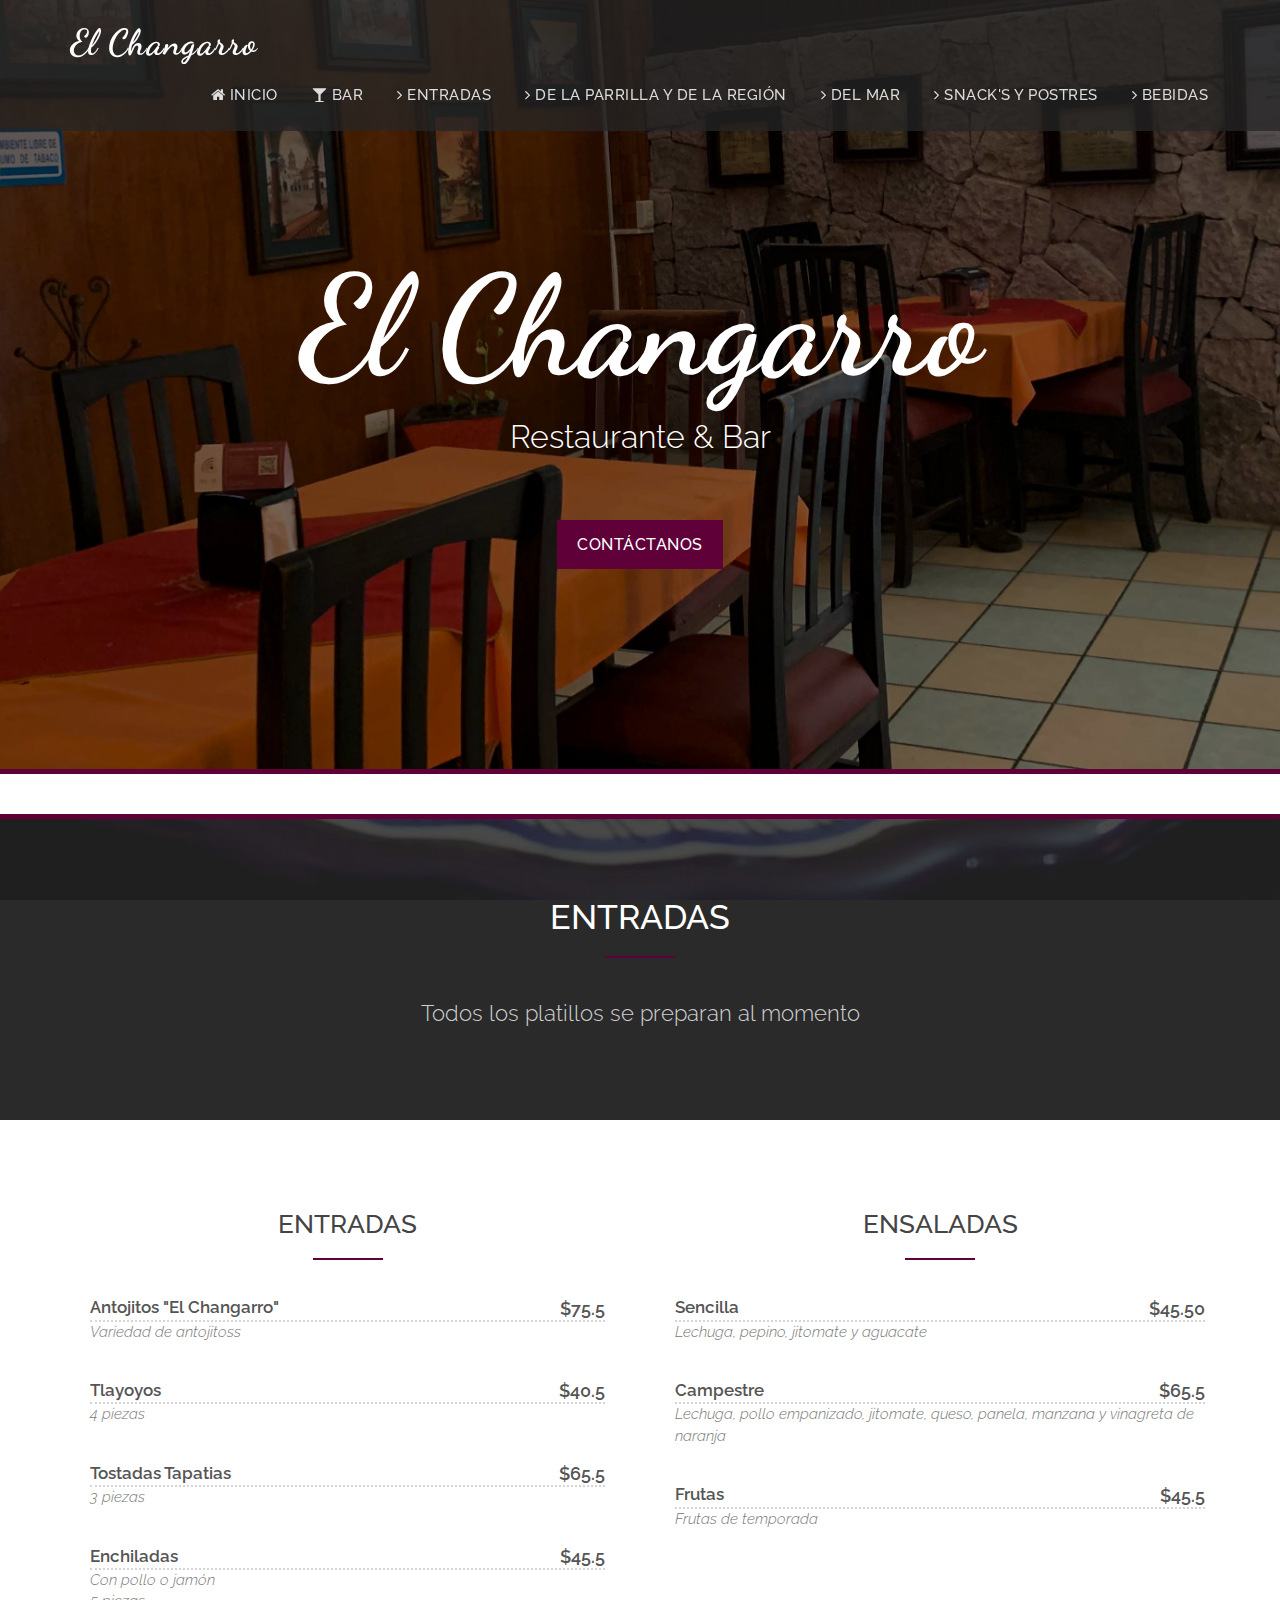
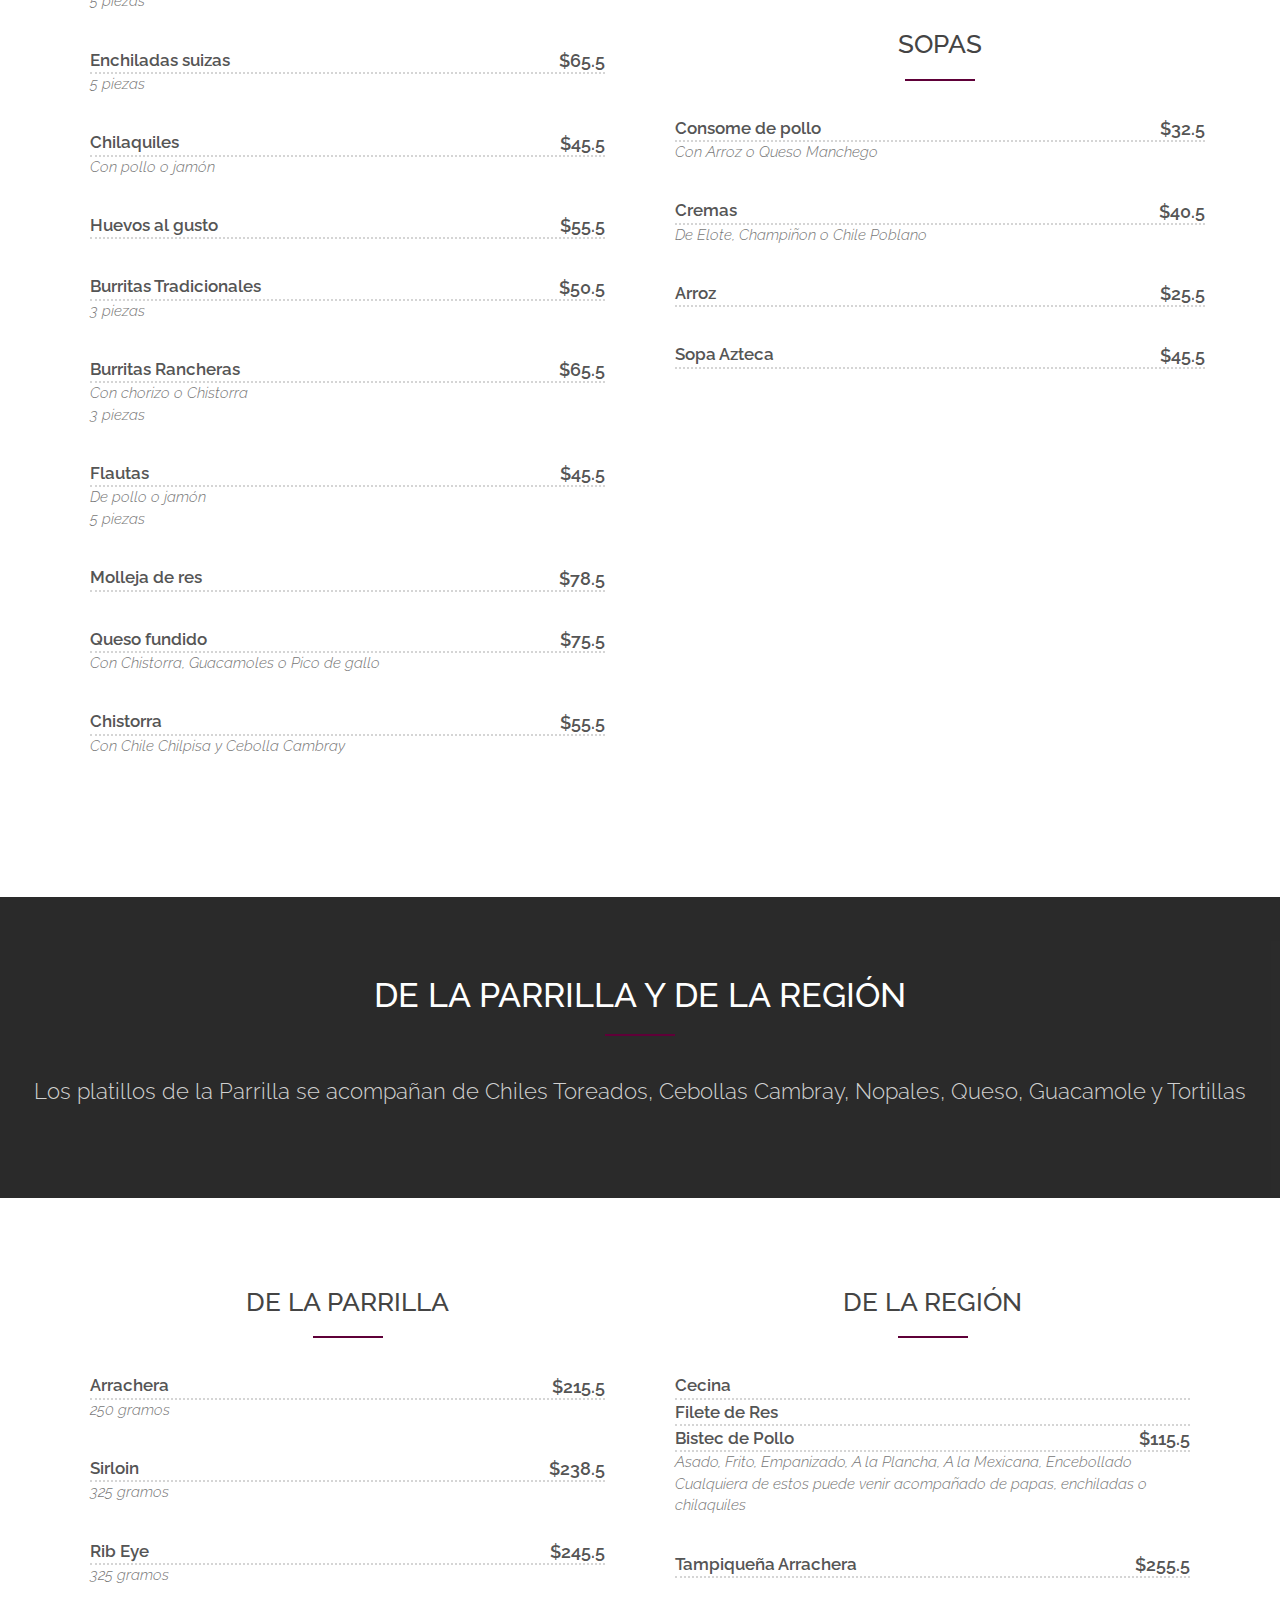
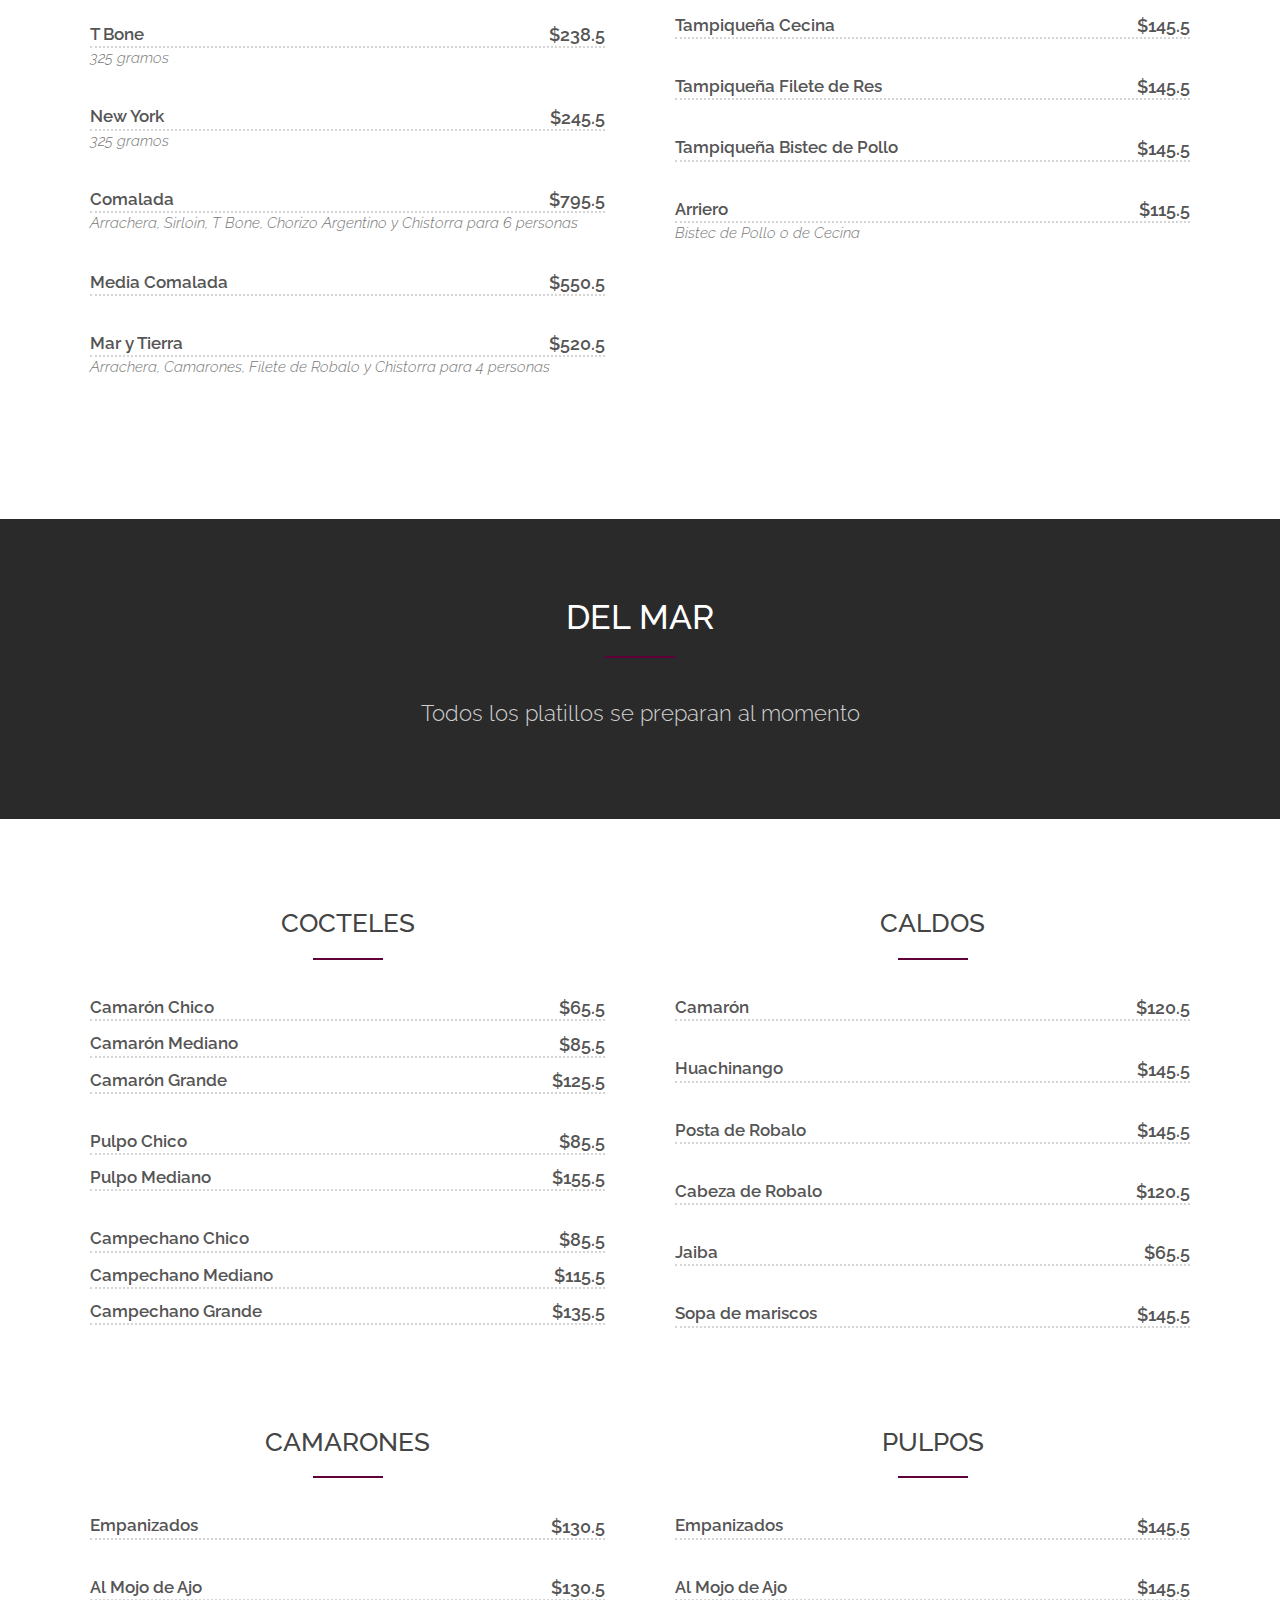
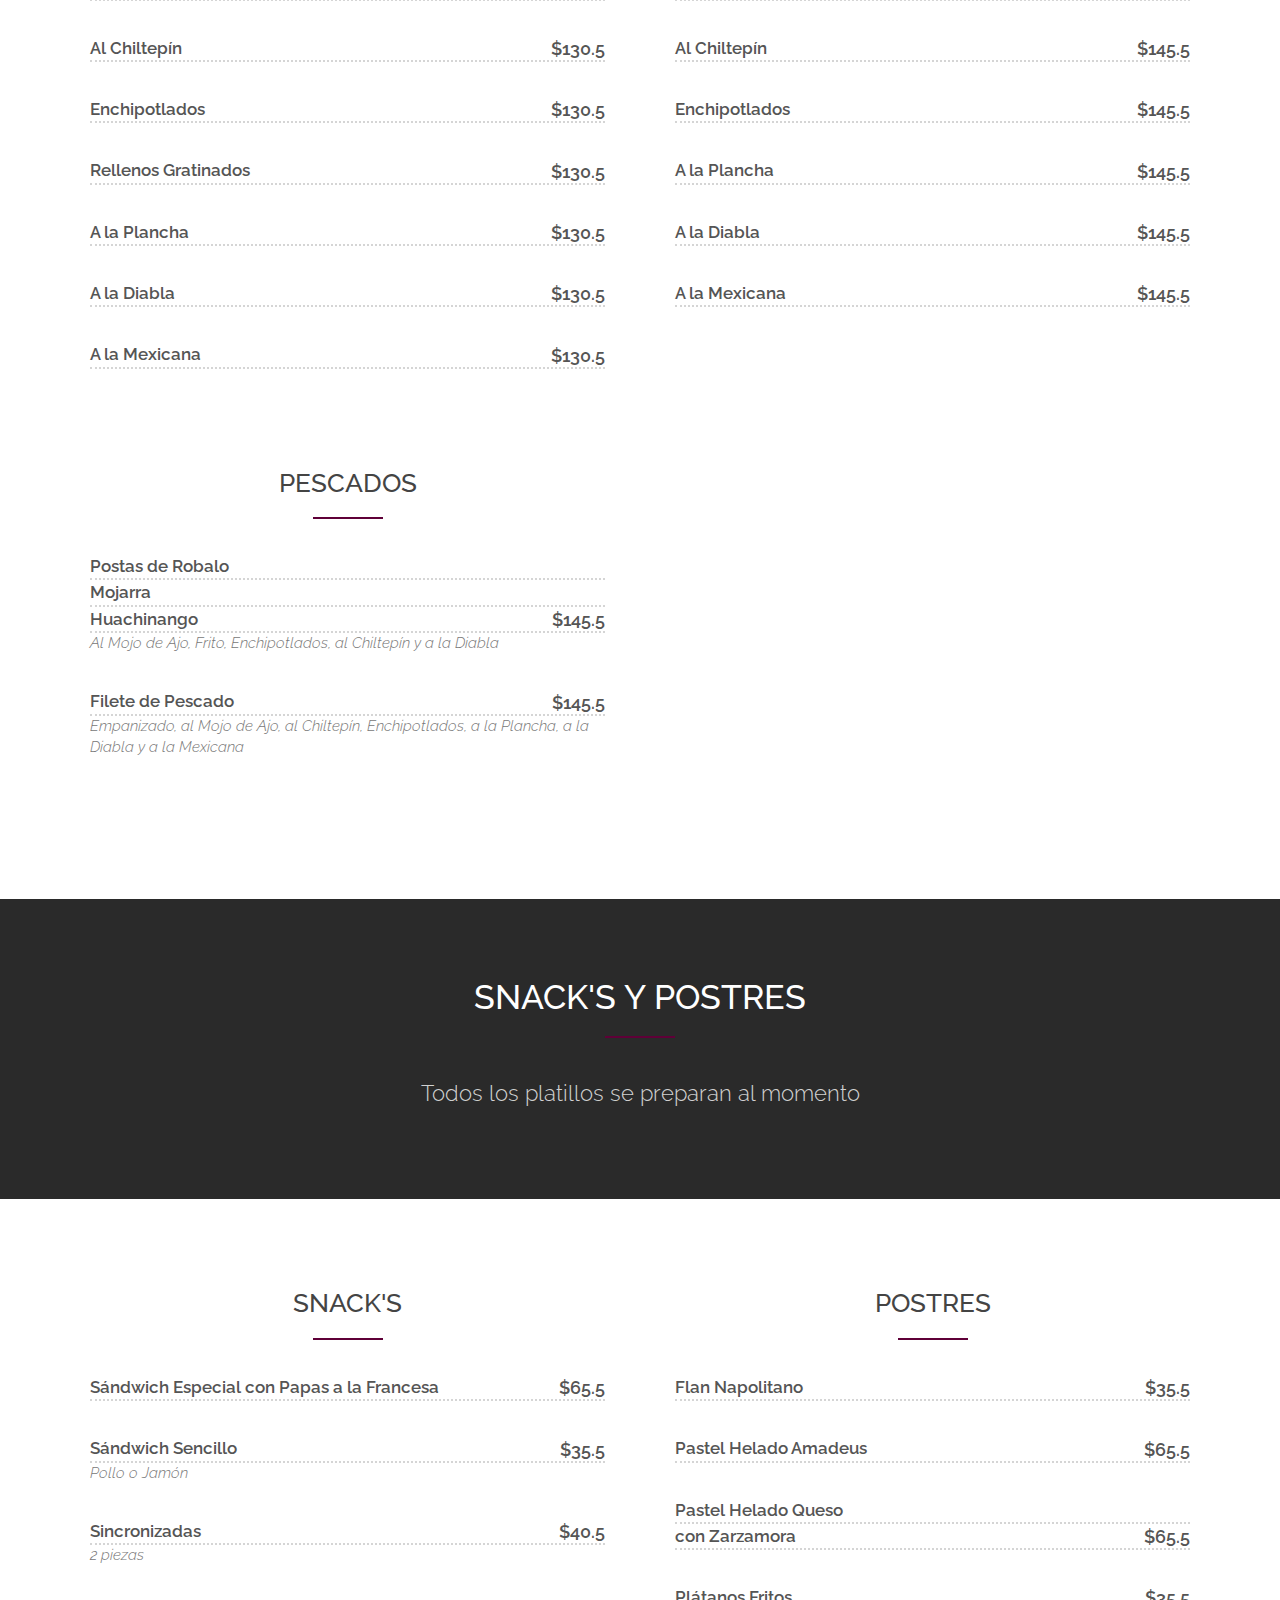
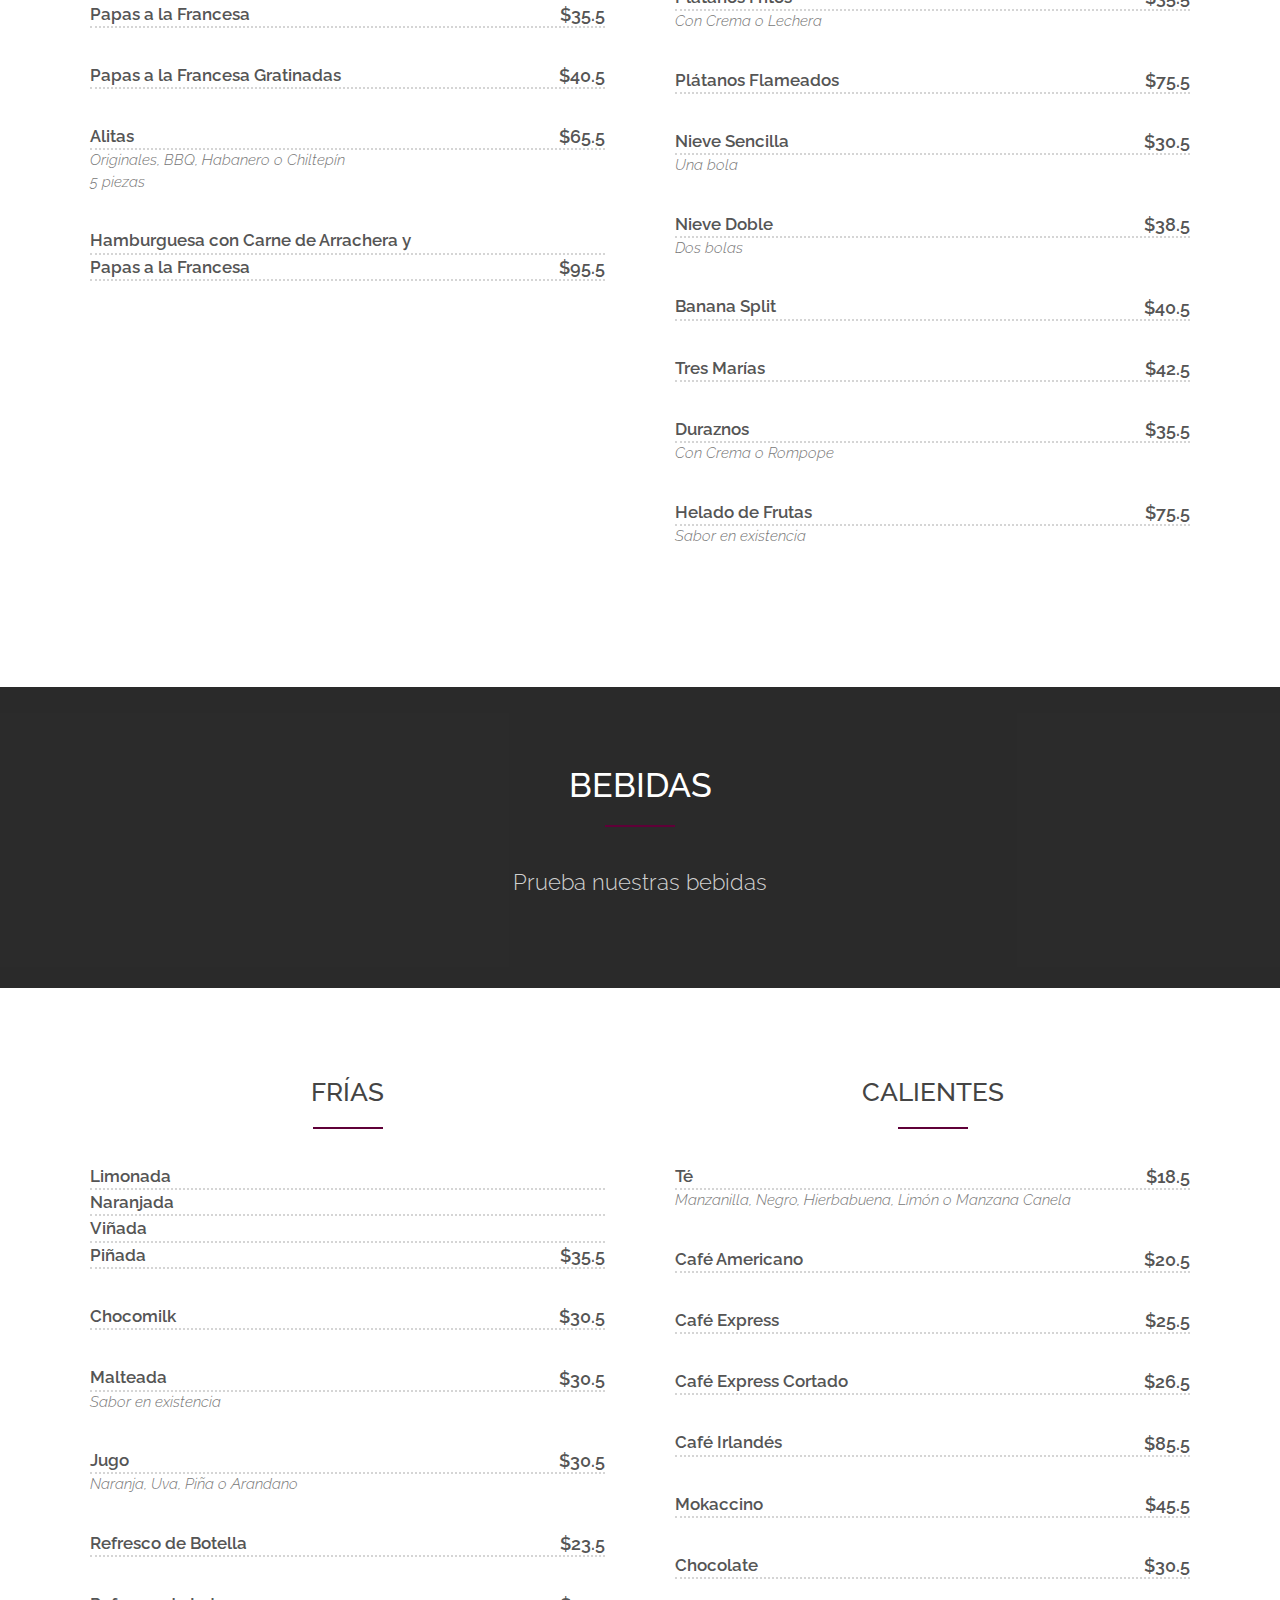
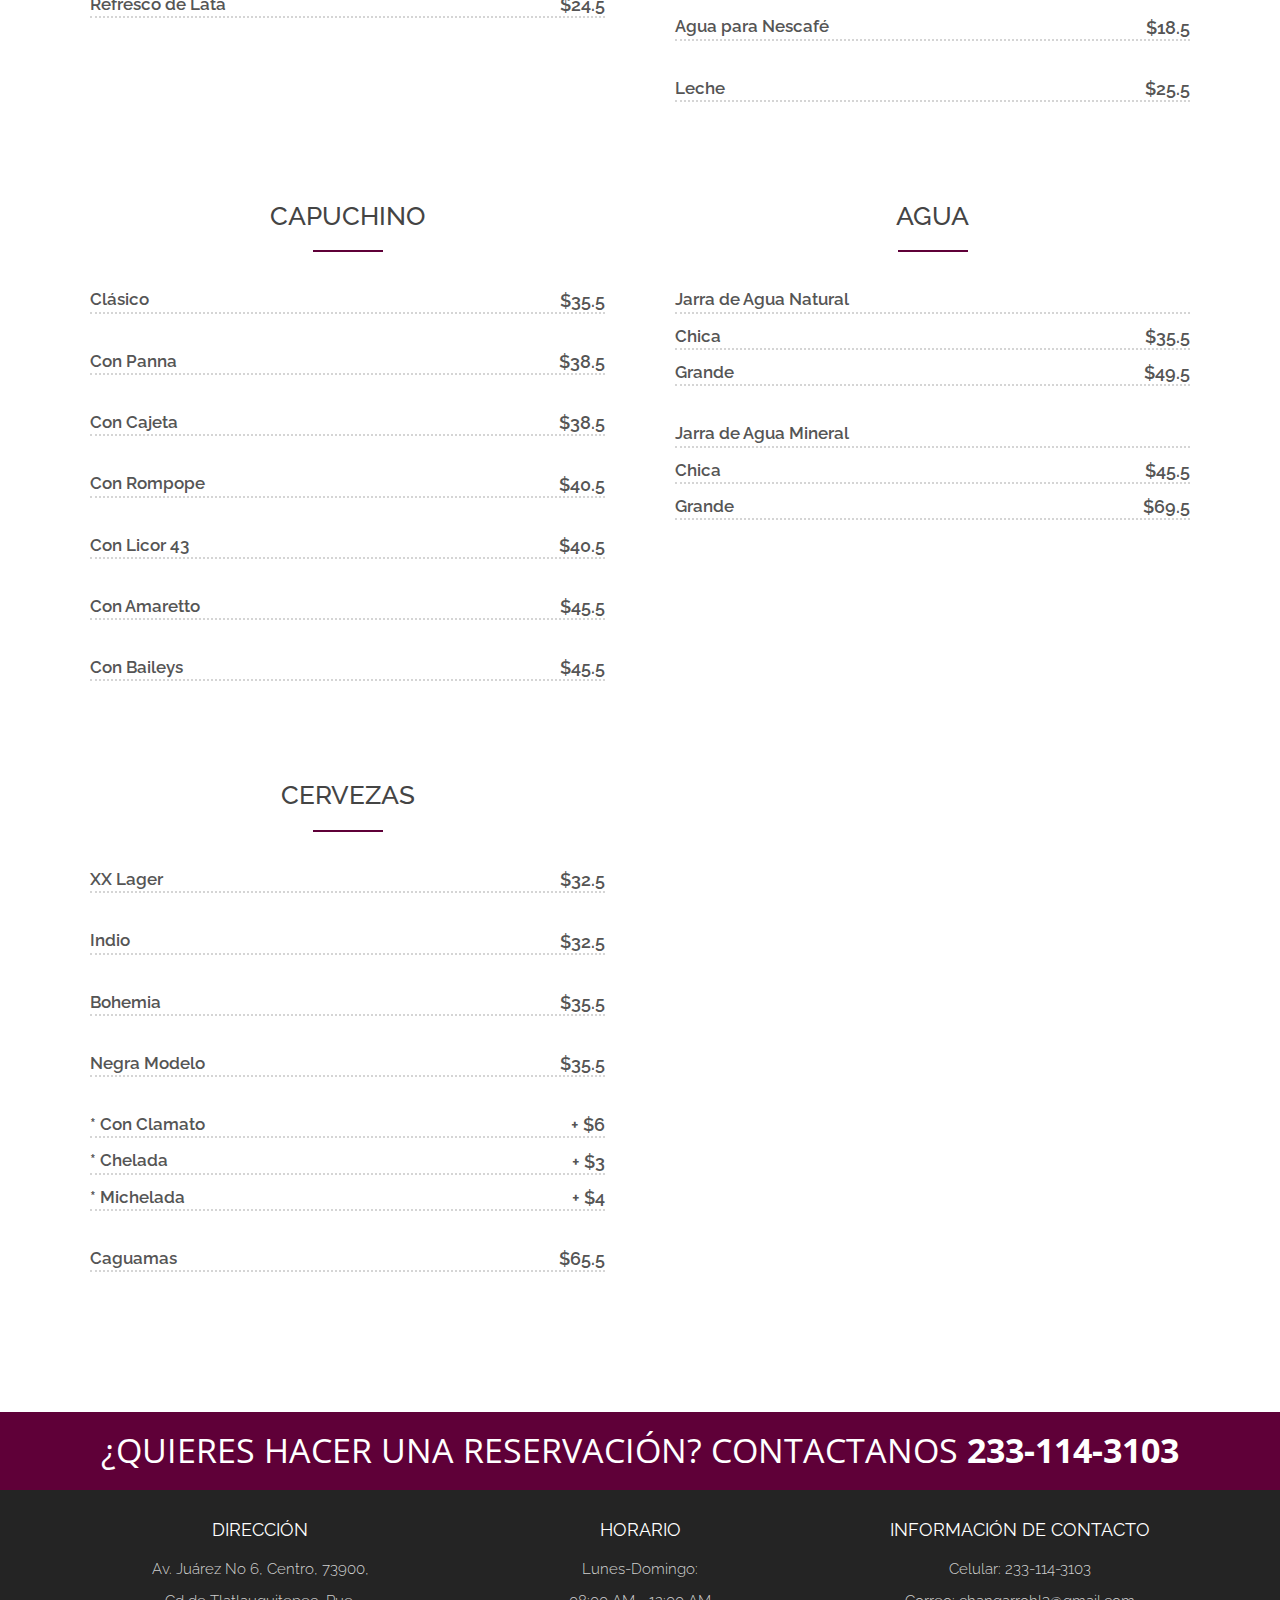
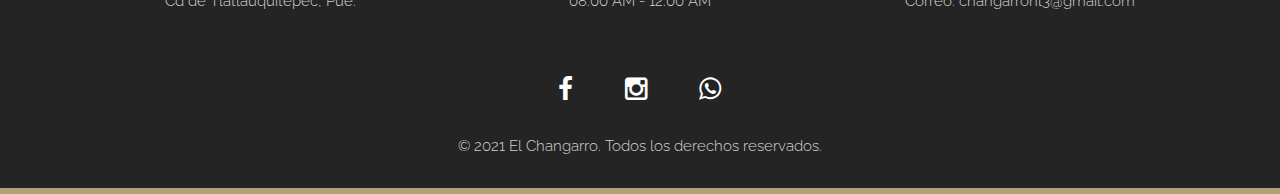
<file: menu.html>
<!DOCTYPE html>
<html lang="en">
<head>
<meta charset="utf-8">
<meta name="viewport" content="width=device-width, initial-scale=1">
<title>Menu</title>
<meta name="description" content="">
<meta name="author" content="">

<!-- Favicons
    ================================================== -->
<link rel="shortcut icon" href="img/favicon.ico" type="image/x-icon">
<link rel="apple-touch-icon" href="img/apple-touch-icon.png">
<link rel="apple-touch-icon" sizes="72x72" href="img/apple-touch-icon-72x72.png">
<link rel="apple-touch-icon" sizes="114x114" href="img/apple-touch-icon-114x114.png">

<!-- Bootstrap -->
<link rel="stylesheet" type="text/css"  href="css/bootstrap.css">
<link rel="stylesheet" type="text/css" href="fonts/font-awesome/css/font-awesome.css">

<!-- Stylesheet
    ================================================== -->
<link rel="stylesheet" type="text/css"  href="css/style.css">
<link rel="stylesheet" type="text/css" href="css/nivo-lightbox/nivo-lightbox.css">
<link rel="stylesheet" type="text/css" href="css/nivo-lightbox/default.css">
<link href="https://fonts.googleapis.com/css?family=Raleway:300,400,500,600,700" rel="stylesheet">
<link href="https://fonts.googleapis.com/css?family=Open+Sans:300,400,600,700" rel="stylesheet">
<link href="https://fonts.googleapis.com/css?family=Dancing+Script:400,700" rel="stylesheet">

<!-- HTML5 shim and Respond.js for IE8 support of HTML5 elements and media queries -->
<!-- WARNING: Respond.js doesn't work if you view the page via file:// -->
<!--[if lt IE 9]>
      <script src="https://oss.maxcdn.com/html5shiv/3.7.2/html5shiv.min.js"></script>
      <script src="https://oss.maxcdn.com/respond/1.4.2/respond.min.js"></script>
    <![endif]-->
</head>
<body id="page-top" data-spy="scroll" data-target=".navbar-fixed-top">
<!-- Navigation
    ==========================================-->
<nav id="menu" class="navbar navbar-default navbar-fixed-top">
  <div class="container"> 
    <!-- Brand and toggle get grouped for better mobile display -->
    <div class="navbar-header">
      <button type="button" class="navbar-toggle collapsed" data-toggle="collapse" data-target="#bs-example-navbar-collapse-1"> <span class="sr-only">Toggle navigation</span> <span class="icon-bar"></span> <span class="icon-bar"></span> <span class="icon-bar"></span> </button>
      <a class="navbar-brand page-scroll" href="#page-top">El Changarro</a> </div>
    
    <!-- Collect the nav links, forms, and other content for toggling -->
    <div class="collapse navbar-collapse" id="bs-example-navbar-collapse-1">
      <ul class="nav navbar-nav navbar-right">
        <li><a href="index.html" class="page-scroll"><i class="fa fa-home"></i> Inicio</a></li>
        <li><a href="bar.html" class="page-scroll"><i class="fa fa-glass"></i> Bar</a></li>
        <li><a href="#entradas" class="page-scroll"><i class="fa fa-angle-right"></i> Entradas</a></li>
        <li><a href="#parrilla" class="page-scroll"><i class="fa fa-angle-right"></i> De la Parrilla y de la Región</a></li>
        <li><a href="#mar" class="page-scroll"><i class="fa fa-angle-right"></i> Del Mar</a></li>
        <li><a href="#snacks" class="page-scroll"><i class="fa fa-angle-right"></i> Snack's y Postres</a></li>
        <li><a href="#bebidas" class="page-scroll"><i class="fa fa-angle-right"></i> Bebidas</a></li>
      </ul>
    </div>
    <!-- /.navbar-collapse --> 
  </div>
</nav>
<!-- Header -->
<header id="header" class="menu-portada">
  <div class="intro">
    <div class="overlay">
      <div class="container">
        <div class="row">
          <div class="intro-text">
            <h1>El Changarro</h1>
            <p>Restaurante & Bar</p>
            <a href="https://api.whatsapp.com/send?phone=522331143103&app=facebook&entry_point=page_cta" class="btn btn-custom btn-lg page-scroll">Contáctanos</a>
          </div>
        </div>
      </div>
    </div>
  </div>
</header>
<!-- About Section -->
<div class="separador-header-body2"></div>
<div class="separador-header-body"></div>
<div class="separador-header-body2"></div>




<!-- entradas -->
<div id="entradas">
  <div id="restaurant-menu">
    <div class="section-title text-center center entradas">
      <div class="overlay">
        <h2>Entradas</h2>
        <hr>
        <p>Todos los platillos se preparan al momento</p>
      </div>
    </div>
    <div class="container">
      <div class="row">
        <div class="col-xs-12 col-sm-6">
          <div class="menu-section">
            <h2 class="menu-section-title">Entradas</h2>
            <hr>
            <div class="menu-item">
              <div class="menu-item-name"> Antojitos "El Changarro" </div>
              <div class="menu-item-price"> $75.5 </div>
              <div class="menu-item-description"> Variedad de antojitoss </div>
            </div>
            <div class="menu-item">
              <div class="menu-item-name"> Tlayoyos </div>
              <div class="menu-item-price"> $40.5 </div>
              <div class="menu-item-description"> 4 piezas </div>
            </div>
            <div class="menu-item">
              <div class="menu-item-name"> Tostadas Tapatias </div>
              <div class="menu-item-price"> $65.5 </div>
              <div class="menu-item-description"> 3 piezas </div>
            </div>
            <div class="menu-item">
              <div class="menu-item-name"> Enchiladas </div>
              <div class="menu-item-price"> $45.5 </div>
              <div class="menu-item-description"> Con pollo o jamón </div>
              <div class="menu-item-description"> 5 piezas </div>
            </div>
            <div class="menu-item">
              <div class="menu-item-name"> Enchiladas suizas </div>
              <div class="menu-item-price"> $65.5 </div>
              <div class="menu-item-description"> 5 piezas </div>
            </div>
            <div class="menu-item">
              <div class="menu-item-name"> Chilaquiles </div>
              <div class="menu-item-price"> $45.5 </div>
              <div class="menu-item-description"> Con pollo o jamón </div>
            </div>
            <div class="menu-item">
              <div class="menu-item-name"> Huevos al gusto </div>
              <div class="menu-item-price"> $55.5 </div>
            </div>
            <div class="menu-item">
              <div class="menu-item-name"> Burritas Tradicionales </div>
              <div class="menu-item-price"> $50.5 </div>
              <div class="menu-item-description"> 3 piezas </div>
            <div class="menu-item">
              <div class="menu-item-name"> Burritas Rancheras </div>
              <div class="menu-item-price"> $65.5 </div>
              <div class="menu-item-description"> Con chorizo o Chistorra </div>
              <div class="menu-item-description"> 3 piezas </div>
            </div>
            <div class="menu-item">
              <div class="menu-item-name"> Flautas </div>
              <div class="menu-item-price"> $45.5 </div>
              <div class="menu-item-description"> De pollo o jamón </div>
              <div class="menu-item-description"> 5 piezas </div>
            </div>
            <div class="menu-item">
              <div class="menu-item-name"> Molleja de res </div>
              <div class="menu-item-price"> $78.5 </div>
              <div class="menu-item-description">  </div>
            </div>
            <div class="menu-item">
              <div class="menu-item-name"> Queso fundido </div>
              <div class="menu-item-price"> $75.5 </div>
              <div class="menu-item-description"> Con Chistorra, Guacamoles o Pico de gallo </div>
            </div>
            <div class="menu-item">
              <div class="menu-item-name"> Chistorra </div>
              <div class="menu-item-price"> $55.5 </div>
              <div class="menu-item-description"> Con Chile Chilpisa y Cebolla Cambray </div>
            </div>
          </div>
        </div>
      </div>
      <div class="row">
        <div class="col-xs-12 col-sm-6">
          <div class="menu-section">
            <h2 class="menu-section-title">Ensaladas</h2>
            <hr>
            <div class="menu-item">
              <div class="menu-item-name"> Sencilla </div>
              <div class="menu-item-price"> $45.50 </div>
              <div class="menu-item-description"> Lechuga, pepino, jitomate y aguacate </div>
            </div>
            <div class="menu-item">
              <div class="menu-item-name"> Campestre </div>
              <div class="menu-item-price"> $65.5 </div>
              <div class="menu-item-description"> Lechuga, pollo empanizado, jitomate, queso, panela, manzana y vinagreta de naranja </div>
            </div>
            <div class="menu-item">
              <div class="menu-item-name"> Frutas </div>
              <div class="menu-item-price"> $45.5 </div>
              <div class="menu-item-description"> Frutas de temporada  </div>
            </div>
          </div>
        </div>
        <div class="col-xs-12 col-sm-6">
          <div class="menu-section">
            <h2 class="menu-section-title">Sopas</h2>
            <hr>
            <div class="menu-item">
              <div class="menu-item-name"> Consome de pollo </div>
              <div class="menu-item-price"> $32.5 </div>
              <div class="menu-item-description"> Con Arroz o Queso Manchego </div>
            </div>
            <div class="menu-item">
              <div class="menu-item-name"> Cremas </div>
              <div class="menu-item-price"> $40.5 </div>
              <div class="menu-item-description"> De Elote, Champiñon o Chile Poblano </div>
            </div>
            <div class="menu-item">
              <div class="menu-item-name"> Arroz </div>
              <div class="menu-item-price"> $25.5 </div>
              <div class="menu-item-description"> </div>
            </div>
            <div class="menu-item">
              <div class="menu-item-name"> Sopa Azteca </div>
              <div class="menu-item-price"> $45.5 </div>
              <div class="menu-item-description">  </div>
            </div>
          </div>
        </div>
      </div>
    </div>
  </div>
  </div>
</div>


<!-- De la parrilla -->
<div id="parrilla">
  <div id="restaurant-menu" >
    <div class="section-title text-center center">
      <div class="overlay">
        <h2>De la parrilla y de la región </h2>
        <hr>
        <p>Los platillos de la Parrilla se acompañan de Chiles Toreados, Cebollas Cambray, Nopales, Queso, Guacamole y Tortillas</p>
      </div>
    </div>
    <div class="container">
      <div class="row">
        <div class="col-xs-12 col-sm-6">
          <div class="menu-section">
            <h2 class="menu-section-title">De la parrilla</h2>
            <hr>
            <div class="menu-item">
              <div class="menu-item-name"> Arrachera </div>
              <div class="menu-item-price"> $215.5 </div>
              <div class="menu-item-description"> 250 gramos </div>
            </div>
            <div class="menu-item">
              <div class="menu-item-name"> Sirloin </div>
              <div class="menu-item-price"> $238.5 </div>
              <div class="menu-item-description"> 325 gramos </div>
            </div>
            <div class="menu-item">
              <div class="menu-item-name"> Rib Eye </div>
              <div class="menu-item-price"> $245.5 </div>
              <div class="menu-item-description"> 325 gramos  </div>
            </div>
            <div class="menu-item">
              <div class="menu-item-name"> T Bone </div>
              <div class="menu-item-price"> $238.5 </div>
              <div class="menu-item-description"> 325 gramos  </div>
            </div>
            <div class="menu-item">
              <div class="menu-item-name"> New York </div>
              <div class="menu-item-price"> $245.5 </div>
              <div class="menu-item-description"> 325 gramos  </div>
            </div>
            <div class="menu-item">
              <div class="menu-item-name"> Comalada </div>
              <div class="menu-item-price"> $795.5 </div>
              <div class="menu-item-description"> Arrachera, Sirloin, T Bone,
                Chorizo Argentino y Chistorra para 6 personas</div>
            </div>
            <div class="menu-item">
              <div class="menu-item-name"> Media Comalada </div>
              <div class="menu-item-price"> $550.5 </div>
              <div class="menu-item-description"> </div>
            </div>
            <div class="menu-item">
              <div class="menu-item-name"> Mar y Tierra </div>
              <div class="menu-item-price"> $520.5 </div>
              <div class="menu-item-description"> Arrachera, Camarones, Filete de Robalo y Chistorra para 4 personas</div>
            </div>
          </div>
        </div>
        <div class="col-xs-12 col-sm-6">
          <div class="menu-section">
            <h2 class="menu-section-title">De la región</h2>
            <hr>
            <div class="menu-item">
              <div class="menu-item-name"> Cecina</div>
              <div class="menu-item-name"> Filete de Res</div>
              <div class="menu-item-name"> Bistec de Pollo </div>
              <div class="menu-item-price"> $115.5 </div>
              <div class="menu-item-description"> Asado, Frito, Empanizado, A la Plancha, A la Mexicana, Encebollado </div>
              <div class="menu-item-description"> Cualquiera de estos puede venir acompañado de papas, enchiladas o chilaquiles</div>
            </div>
            <div class="menu-item">
              <div class="menu-item-name"> Tampiqueña Arrachera </div>
              <div class="menu-item-price"> $255.5 </div>
              <div class="menu-item-description"> </div>
            </div>
            <div class="menu-item">
              <div class="menu-item-name"> Tampiqueña Cecina </div>
              <div class="menu-item-price"> $145.5 </div>
              <div class="menu-item-description"> </div>
            </div>
            <div class="menu-item">
              <div class="menu-item-name"> Tampiqueña Filete de Res </div>
              <div class="menu-item-price"> $145.5 </div>
              <div class="menu-item-description"> </div>
            </div>
            <div class="menu-item">
              <div class="menu-item-name"> Tampiqueña Bistec de Pollo </div>
              <div class="menu-item-price"> $145.5 </div>
              <div class="menu-item-description"> </div>
            </div>
            <div class="menu-item">
              <div class="menu-item-name"> Arriero </div>
              <div class="menu-item-price"> $115.5 </div>
              <div class="menu-item-description"> Bistec de Pollo o de Cecina</div>
            </div>
          </div>
        </div>
      </div>
    </div>
  </div>
</div>

<!-- Del mar -->
<div id="mar">
  <div id="restaurant-menu">
    <div class="section-title text-center center">
      <div class="overlay">
        <h2>Del mar</h2>
        <hr>
        <p>Todos los platillos se preparan al momento</p>
      </div>
    </div>
    <div class="container">
      <div class="row">
        <div class="col-xs-12 col-sm-6">
          <div class="menu-section">
            <h2 class="menu-section-title">Cocteles</h2>
            <hr>
            <div class="menu-item">
              <div class="menu-item-name"> Camarón Chico </div>
              <div class="menu-item-price"> $65.5 </div>
              <p></p>
              <div class="menu-item-name"> Camarón Mediano </div>
              <div class="menu-item-price"> $85.5 </div>
              <p></p>
              <div class="menu-item-name"> Camarón Grande </div>
              <div class="menu-item-price"> $125.5 </div>
            </div>
            <div class="menu-item">
              <div class="menu-item-name"> Pulpo Chico </div>
              <div class="menu-item-price"> $85.5 </div>
              <p></p>
              <div class="menu-item-name"> Pulpo Mediano </div>
              <div class="menu-item-price"> $155.5 </div>
            </div>
            <div class="menu-item">
              <div class="menu-item-name"> Campechano Chico </div>
              <div class="menu-item-price"> $85.5 </div>
              <p></p>
              <div class="menu-item-name"> Campechano Mediano </div>
              <div class="menu-item-price"> $115.5 </div>
              <p></p>
              <div class="menu-item-name"> Campechano Grande </div>
              <div class="menu-item-price"> $135.5 </div>
            </div>
          </div>
        </div>
        <div class="col-xs-12 col-sm-6">
          <div class="menu-section">
            <h2 class="menu-section-title">Caldos</h2>
            <hr>
            <div class="menu-item">
              <div class="menu-item-name"> Camarón </div>
              <div class="menu-item-price"> $120.5 </div>
            </div>
            <div class="menu-item">
              <div class="menu-item-name"> Huachinango </div>
              <div class="menu-item-price"> $145.5 </div>
            </div>
            <div class="menu-item">
              <div class="menu-item-name"> Posta de Robalo </div>
              <div class="menu-item-price"> $145.5 </div>
            </div>
            <div class="menu-item">
              <div class="menu-item-name"> Cabeza de Robalo </div>
              <div class="menu-item-price"> $120.5 </div>
            </div>
            <div class="menu-item">
              <div class="menu-item-name"> Jaiba </div>
              <div class="menu-item-price"> $65.5 </div>
            </div>
            <div class="menu-item">
              <div class="menu-item-name"> Sopa de mariscos </div>
              <div class="menu-item-price"> $145.5 </div>
            </div>
          </div>
        </div>
        <div class="col-xs-12 col-sm-6">
          <div class="menu-section">
            <h2 class="menu-section-title">Camarones</h2>
            <hr>
            <div class="menu-item">
              <div class="menu-item-name"> Empanizados</div>
              <div class="menu-item-price"> $130.5 </div>
            </div>
            <div class="menu-item">
              <div class="menu-item-name"> Al Mojo de Ajo</div>
              <div class="menu-item-price"> $130.5 </div>
            </div>
            <div class="menu-item">
              <div class="menu-item-name"> Al Chiltepín </div>
              <div class="menu-item-price"> $130.5 </div>
            </div>
            <div class="menu-item">
              <div class="menu-item-name"> Enchipotlados </div>
              <div class="menu-item-price"> $130.5 </div>
            </div>
            <div class="menu-item">
              <div class="menu-item-name"> Rellenos Gratinados </div>
              <div class="menu-item-price"> $130.5 </div>
            </div>
            <div class="menu-item">
              <div class="menu-item-name"> A la Plancha </div>
              <div class="menu-item-price"> $130.5 </div>
            </div>
            <div class="menu-item">
              <div class="menu-item-name"> A la Diabla </div>
              <div class="menu-item-price"> $130.5 </div>
            </div>
            <div class="menu-item">
              <div class="menu-item-name"> A la Mexicana </div>
              <div class="menu-item-price"> $130.5 </div>
            </div>
          </div>
        </div>
        <div class="col-xs-12 col-sm-6">
          <div class="menu-section">
            <h2 class="menu-section-title">Pulpos</h2>
            <hr>
            <div class="menu-item">
              <div class="menu-item-name"> Empanizados</div>
              <div class="menu-item-price"> $145.5 </div>
            </div>
            <div class="menu-item">
              <div class="menu-item-name"> Al Mojo de Ajo</div>
              <div class="menu-item-price"> $145.5 </div>
            </div>
            <div class="menu-item">
              <div class="menu-item-name"> Al Chiltepín </div>
              <div class="menu-item-price"> $145.5 </div>
            </div>
            <div class="menu-item">
              <div class="menu-item-name"> Enchipotlados </div>
              <div class="menu-item-price"> $145.5 </div>
            </div>
            <div class="menu-item">
              <div class="menu-item-name"> A la Plancha </div>
              <div class="menu-item-price"> $145.5 </div>
            </div>
            <div class="menu-item">
              <div class="menu-item-name"> A la Diabla </div>
              <div class="menu-item-price"> $145.5 </div>
            </div>
            <div class="menu-item">
              <div class="menu-item-name"> A la Mexicana </div>
              <div class="menu-item-price"> $145.5 </div>
            </div>
          </div>
        </div>
      </div>
      <div class="row">
        <div class="col-xs-12 col-sm-6">
          <div class="menu-section">
            <h2 class="menu-section-title">Pescados</h2>
            <hr>
            <div class="menu-item">
              <div class="menu-item-name"> Postas de Robalo </div>
              <div class="menu-item-name"> Mojarra </div>
              <div class="menu-item-name"> Huachinango </div>
              <div class="menu-item-price"> $145.5 </div>
              <div class="menu-item-description"> Al Mojo de Ajo, Frito, Enchipotlados, al Chiltepín y a la Diabla</div>

            </div>
            <div class="menu-item">
              <div class="menu-item-name"> Filete de Pescado </div>
              <div class="menu-item-price"> $145.5 </div>
              <div class="menu-item-description">Empanizado, al Mojo de Ajo, al Chiltepín, Enchipotlados, a la Plancha, a la Diabla y a la Mexicana </div>
            </div>
            <!-- aL MOJO, FRITO, ENCHIPOCLADO, AL CHILTEPIN Y A LA DIABLA -->
        </div>
      </div>
    </div>
  </div>
  </div>
</div>

<!-- Snack's y Postres -->
<div id="snacks">
<div id="restaurant-menu">
  <div class="section-title text-center center">
    <div class="overlay">
      <h2>Snack's y Postres</h2>
      <hr>
      <p>Todos los platillos se preparan al momento</p>
    </div>
  </div>
  <div class="container">
    <div class="row">
      <div class="col-xs-12 col-sm-6">
        <div class="menu-section">
          <h2 class="menu-section-title">Snack's</h2>
          <hr>
          <div class="menu-item">
            <div class="menu-item-name"> Sándwich Especial con Papas a la Francesa</div>
            <div class="menu-item-price"> $65.5 </div>
          </div>
          <div class="menu-item">
            <div class="menu-item-name"> Sándwich Sencillo</div>
            <div class="menu-item-price"> $35.5 </div>
            <div class="menu-item-description"> Pollo o Jamón </div>
          </div>
          <div class="menu-item">
            <div class="menu-item-name"> Sincronizadas </div>
            <div class="menu-item-price"> $40.5 </div>
            <div class="menu-item-description"> 2 piezas </div>
          </div>
          <div class="menu-item">
            <div class="menu-item-name"> Papas a la Francesa </div>
            <div class="menu-item-price"> $35.5 </div>
          </div>
          <div class="menu-item">
            <div class="menu-item-name"> Papas a la Francesa Gratinadas </div>
            <div class="menu-item-price"> $40.5 </div>
          </div>
          <div class="menu-item">
            <div class="menu-item-name"> Alitas </div>
            <div class="menu-item-price"> $65.5 </div>
            <div class="menu-item-description"> Originales, BBQ, Habanero o Chiltepín</div>
            <div class="menu-item-description"> 5 piezas </div>
          </div>
          <div class="menu-item">
            <div class="menu-item-name"> Hamburguesa con Carne de Arrachera y </div>
            <div class="menu-item-name"> Papas a la Francesa </div>
            <div class="menu-item-price"> $95.5 </div>
          </div>
        </div>
      </div>
      <div class="col-xs-12 col-sm-6">
        <div class="menu-section">
          <h2 class="menu-section-title">Postres</h2>
          <hr>
          <div class="menu-item">
            <div class="menu-item-name"> Flan Napolitano</div>
            <div class="menu-item-price"> $35.5 </div>
          </div>
          <div class="menu-item">
            <div class="menu-item-name"> Pastel Helado Amadeus</div>
            <div class="menu-item-price"> $65.5 </div>
          </div>
          <div class="menu-item">
            <div class="menu-item-name"> Pastel Helado Queso </div>
            <div class="menu-item-name"> con Zarzamora </div>
            <div class="menu-item-price"> $65.5 </div>
          </div>
          <div class="menu-item">
            <div class="menu-item-name"> Plátanos Fritos </div>
            <div class="menu-item-price"> $35.5 </div>
            <div class="menu-item-description"> Con Crema o Lechera </div>
          </div>
          <div class="menu-item">
            <div class="menu-item-name"> Plátanos Flameados </div>
            <div class="menu-item-price"> $75.5 </div>
          </div>
          <div class="menu-item">
            <div class="menu-item-name"> Nieve Sencilla </div>
            <div class="menu-item-price"> $30.5 </div>
            <div class="menu-item-description"> Una bola </div>
          </div>
          <div class="menu-item">
            <div class="menu-item-name"> Nieve Doble </div>
            <div class="menu-item-price"> $38.5 </div>
            <div class="menu-item-description"> Dos bolas </div>
          </div>
          <div class="menu-item">
            <div class="menu-item-name"> Banana Split </div>
            <div class="menu-item-price"> $40.5 </div>
          </div>
          <div class="menu-item">
            <div class="menu-item-name"> Tres Marías </div>
            <div class="menu-item-price"> $42.5 </div>
          </div>
          <div class="menu-item">
            <div class="menu-item-name"> Duraznos </div>
            <div class="menu-item-price"> $35.5 </div>
            <div class="menu-item-description"> Con Crema o Rompope </div>
          </div>
          <div class="menu-item">
            <div class="menu-item-name"> Helado de Frutas </div>
            <div class="menu-item-price"> $75.5 </div>
            <div class="menu-item-description"> Sabor en existencia </div>
          </div>
        </div>
      </div>
    </div>
</div>
</div>
</div>


<!-- Bebidas -->
<div id="bebidas">
  <div id="restaurant-menu">
    <div class="section-title text-center center">
      <div class="overlay">
        <h2>Bebidas</h2>
        <hr>
        <p>Prueba nuestras bebidas</p>
      </div>
    </div>
    <div class="container">
      <div class="row">
        <div class="col-xs-12 col-sm-6">
          <div class="menu-section">
            <h2 class="menu-section-title"> Frías </h2>
            <hr>
            <div class="menu-item">
              <div class="menu-item-name"> Limonada </div>
              <div class="menu-item-name"> Naranjada </div>
              <div class="menu-item-name"> Viñada </div>
              <div class="menu-item-name"> Piñada </div>
              <div class="menu-item-price"> $35.5 </div>
            </div>
            <div class="menu-item">
              <div class="menu-item-name"> Chocomilk </div>
              <div class="menu-item-price"> $30.5 </div>
            </div>
            <div class="menu-item">
              <div class="menu-item-name"> Malteada </div>
              <div class="menu-item-price"> $30.5 </div>
              <div class="menu-item-description"> Sabor en existencia </div>
            </div>
            <div class="menu-item">
              <div class="menu-item-name"> Jugo</div>
              <div class="menu-item-price"> $30.5 </div>
              <div class="menu-item-description"> Naranja, Uva, Piña o Arandano </div>
            </div>
            <div class="menu-item">
              <div class="menu-item-name"> Refresco de Botella</div>
              <div class="menu-item-price"> $23.5 </div>
            </div>
            <div class="menu-item">
              <div class="menu-item-name"> Refresco de Lata </div>
              <div class="menu-item-price"> $24.5 </div>
            </div>
          </div>
        </div>
        <div class="col-xs-12 col-sm-6">
          <div class="menu-section">
            <h2 class="menu-section-title"> Calientes </h2>
            <hr>
            <div class="menu-item">
              <div class="menu-item-name"> Té </div>
              <div class="menu-item-price"> $18.5 </div>
              <div class="menu-item-description"> Manzanilla, Negro, Hierbabuena, Limón o Manzana Canela </div>
            </div>
            <div class="menu-item">
              <div class="menu-item-name"> Café Americano </div>
              <div class="menu-item-price"> $20.5 </div>
            </div>
            <div class="menu-item">
              <div class="menu-item-name"> Café Express </div>
              <div class="menu-item-price"> $25.5 </div>
            </div>
            <div class="menu-item">
              <div class="menu-item-name"> Café Express Cortado</div>
              <div class="menu-item-price"> $26.5 </div>
            </div>
            <div class="menu-item">
              <div class="menu-item-name"> Café Irlandés</div>
              <div class="menu-item-price"> $85.5 </div>
            </div>
            <div class="menu-item">
              <div class="menu-item-name"> Mokaccino </div>
              <div class="menu-item-price"> $45.5 </div>
            </div>
            <div class="menu-item">
              <div class="menu-item-name"> Chocolate </div>
              <div class="menu-item-price"> $30.5 </div>
            </div>
            <div class="menu-item">
              <div class="menu-item-name"> Agua para Nescafé</div>
              <div class="menu-item-price"> $18.5 </div>
            </div>
            <div class="menu-item">
              <div class="menu-item-name"> Leche </div>
              <div class="menu-item-price"> $25.5 </div>
            </div>
          </div>
        </div>
      </div>
      <div class="row">
        <div class="col-xs-12 col-sm-6">
          <div class="menu-section">
            <h2 class="menu-section-title">Capuchino </h2>
            <hr>
            <div class="menu-item">
              <div class="menu-item-name"> Clásico </div>
              <div class="menu-item-price"> $35.5 </div>
            </div>
            <div class="menu-item">
              <div class="menu-item-name"> Con Panna </div>
              <div class="menu-item-price"> $38.5 </div>
            </div>
            <div class="menu-item">
              <div class="menu-item-name"> Con Cajeta </div>
              <div class="menu-item-price"> $38.5 </div>
            </div>
            <div class="menu-item">
              <div class="menu-item-name"> Con Rompope </div>
              <div class="menu-item-price"> $40.5 </div>
            </div>
            <div class="menu-item">
              <div class="menu-item-name"> Con Licor 43 </div>
              <div class="menu-item-price"> $40.5 </div>
            </div>
            <div class="menu-item">
              <div class="menu-item-name"> Con Amaretto </div>
              <div class="menu-item-price"> $45.5 </div>
            </div>
            <div class="menu-item">
              <div class="menu-item-name"> Con Baileys </div>
              <div class="menu-item-price"> $45.5 </div>
            </div>
          </div>
        </div>
        <div class="col-xs-12 col-sm-6">
          <div class="menu-section">
            <h2 class="menu-section-title">Agua </h2>
            <hr>
            <div class="menu-item">
              <div class="menu-item-name"> Jarra de Agua Natural</div>
              <p></p>
              <div class="menu-item-name"> Chica</div>
              <div class="menu-item-price"> $35.5 </div>
              <p></p>
              <div class="menu-item-name"> Grande </div>
              <div class="menu-item-price"> $49.5 </div>
            </div>
            <div class="menu-item">
              <div class="menu-item-name"> Jarra de Agua Mineral</div>
              <p></p>
              <div class="menu-item-name"> Chica</div>
              <div class="menu-item-price"> $45.5 </div>
              <p></p>
              <div class="menu-item-name"> Grande </div>
              <div class="menu-item-price"> $69.5 </div>
            </div>
          </div>
        </div>
      </div>
      <div class="row">
        <div class="col-xs-12 col-sm-6">
          <div class="menu-section">
            <h2 class="menu-section-title">Cervezas </h2>
            <hr>
            <div class="menu-item">
              <div class="menu-item-name"> XX Lager </div>
              <div class="menu-item-price"> $32.5 </div>
            </div>
            <div class="menu-item">
              <div class="menu-item-name"> Indio </div>
              <div class="menu-item-price"> $32.5 </div>
            </div>
            <div class="menu-item">
              <div class="menu-item-name"> Bohemia </div>
              <div class="menu-item-price"> $35.5 </div>
            </div>
            <div class="menu-item">
              <div class="menu-item-name"> Negra Modelo </div>
              <div class="menu-item-price"> $35.5 </div>
            </div>
            <div class="menu-item">
              <div class="menu-item-name"> * Con Clamato </div>
              <div class="menu-item-price">+ $6 </div>
              <p></p>
              <div class="menu-item-name"> * Chelada </div>
              <div class="menu-item-price">+ $3 </div>
              <p></p>
              <div class="menu-item-name"> * Michelada </div>
              <div class="menu-item-price">+ $4 </div>
              <p></p>
            </div>
            <div class="menu-item">
              <div class="menu-item-name"> Caguamas </div>
              <div class="menu-item-price"> $65.5 </div>
            </div>
          </div>
        </div>
      </div>
    </div>
  </div>
</div>


<!-- Call Reservation Section -->
<div id="call-reservation" class="text-center">
  <div class="container">
    <h2>¿Quieres hacer una reservación? Contactanos <strong>233-114-3103</strong></h2>    
  </div>
</div>


<div id="footer">
  <div class="container text-center">
    <div class="col-md-4">
      <h3>Dirección</h3>
      <div class="contact-item">
        <p>Av. Juárez No 6, Centro, 73900,</p> 
        <p>Cd de Tlatlauquitepec, Pue.</p>
      </div>
    </div>
    <div class="col-md-4">
      <h3>Horario</h3>
      <div class="contact-item">
        <p>Lunes-Domingo:</p>
        <p>08:00 AM - 12:00 AM</p>
      </div>
    </div>
    <div class="col-md-4">
      <h3>Información de contacto</h3>
      <div class="contact-item">
        <p>Celular: 233-114-3103</p>
        <p>Correo: changarrohl3@gmail.com</p>
      </div>
    </div>
  </div>
  
  <div class="container-fluid text-center copyrights">
    <div class="col-md-8 col-md-offset-2">
      <div class="social">
        <ul>
          <li><a href="https://www.facebook.com/RestauranteElChangarro"><i class="fa fa-facebook"></i></a></li>
          <li><a href="https://www.instagram.com/elchangarrorestaurante20/"><i class="fa fa-instagram"></i></a></li>
          <li><a href="https://api.whatsapp.com/send?phone=522331143103&app=facebook&entry_point=page_cta"><i class="fa fa-whatsapp"></i></a></li>
        </ul>
      </div>
      <p>&copy; 2021 El Changarro. Todos los derechos reservados.</p>
    </div>
  </div>
</div>
<div id="divisor-footer">

</div>
<script type="text/javascript" src="js/jquery.1.11.1.js"></script> 
<script type="text/javascript" src="js/bootstrap.js"></script> 
<script type="text/javascript" src="js/SmoothScroll.js"></script> 
<script type="text/javascript" src="js/nivo-lightbox.js"></script> 
<script type="text/javascript" src="js/jquery.isotope.js"></script> 
<script type="text/javascript" src="js/jqBootstrapValidation.js"></script> 
<script type="text/javascript" src="js/contact_me.js"></script> 
<script type="text/javascript" src="js/main.js"></script>
</body>
</html>
</file>
<file: css/style.css>
:root {
    --guinda: rgb(95,0,56);
    --negro: rgb(0, 0, 0);
    --blanco: rgb(255, 255, 255);
    --crema: rgb(176, 161, 118);
}
body, html {
	font-family: 'Raleway', sans-serif;
	text-rendering: optimizeLegibility !important;
	-webkit-font-smoothing: antialiased !important;
	color: #777;
	font-weight: 300;
	width: 100% !important;
	height: 100% !important;
}
h2 {
	margin: 0 0 20px 0;
	font-weight: 500;
	font-size: 34px;
	color: #333;
	text-transform: uppercase;
}
h3 {
	font-size: 22px;
	font-weight: 500;
	color: #333;
}
h4 {
	font-size: 24px;
	text-transform: uppercase;
	font-weight: 400;
	color: #333;
}
h5 {
	text-transform: uppercase;
	font-weight: 700;
	line-height: 20px;
}
p {
	font-size: 16px;
}
p.intro {
	margin: 12px 0 0;
	line-height: 24px;
}
a {
	color: rgb(176, 161, 118);
}
a:hover, a:focus {
	text-decoration: none;
	color: #222;
}
ul, ol {
	list-style: none;
}
.clearfix:after {
	visibility: hidden;
	display: block;
	font-size: 0;
	content: " ";
	clear: both;
	height: 0;
}
.clearfix {
	display: inline-block;
}
* html .clearfix {
	height: 1%;
}
.clearfix {
	display: block;
}
ul, ol {
	padding: 0;
	webkit-padding: 0;
	moz-padding: 0;
}
hr {
	height: 2px;
	width: 70px;
	text-align: center;
	position: relative;
	background: rgb(95,0,56);
	margin: 0;
	margin-bottom: 40px;
	border: 0;
}
hr .modificado {
	height: 2px;
	width: 70px;
	text-align: center;
	position: relative;
	background: rgba(95, 0, 55, 0.295);
	margin: 0;
	margin-bottom: 40px;
	border: 0;
}
.btn:active, .btn.active {
	background-image: none;
	outline: 0;
	-webkit-box-shadow: none;
	box-shadow: none;
}
a:focus, .btn:focus, .btn:active:focus, .btn.active:focus, .btn.focus, .btn:active.focus, .btn.active.focus {
	outline: none;
	outline-offset: none;
}
/* Navigation */
#menu {
	padding: 18px;
	transition: all 0.8s;
}
#menu.navbar-default {
	background-color: #262626be;
	border-color: rgba(231, 231, 231, 0);
}
#menu a.navbar-brand {
	font-family: 'Dancing Script', cursive;
	font-size: 36px;
	color: var(--blanco);
	font-weight: 700;
	letter-spacing: 1px;
}
#menu.navbar-default .navbar-nav > li > a {
	text-transform: uppercase;
	color: #ddd;
	font-weight: 500;
	font-size: 15px;
	padding: 5px 0;
	border: 2px solid transparent;
	letter-spacing: 0.5px;
	margin: 10px 15px 0 15px;
}
#menu.navbar-default .navbar-nav > li > a:hover {
	color: rgb(211, 160, 20);
}
.on {
	background-color: #262626 !important;
	padding: 0 !important;
	padding: 10px 0 !important;
}
.navbar-default .navbar-nav > .active > a, .navbar-default .navbar-nav > .active > a:hover, .navbar-default .navbar-nav > .active > a:focus {
	color: rgb(176, 161, 118) !important;
	background-color: transparent;
}
.navbar-toggle {
	border-radius: 0;
}
.navbar-default .navbar-toggle:hover, .navbar-default .navbar-toggle:focus {
	background-color: rgb(176, 161, 118);
	border-color: rgb(176, 161, 118);
}
.navbar-default .navbar-toggle:hover>.icon-bar {
	background-color: rgb(240, 230, 230);
}
.section-title {
	margin-bottom: 70px;
}
.section-title .overlay {
	padding: 80px 0;
	background: rgba(38, 38, 38, 0.829);
}
.section-title p {
	font-size: 22px;
	color: rgba(255,255,255,0.8);
}
.section-title hr {
	margin: 0 auto;
	margin-bottom: 40px;
}
.btn-custom {
	text-transform: uppercase;
	color: #fff;
	background-color: rgb(95,0,56);
	border: 0;
	padding: 14px 20px;
	margin: 0;
	font-size: 16px;
	font-weight: 500;
	letter-spacing: 0.5px;
	border-radius: 0;
	margin-top: 20px;
	transition: all 0.5s;
}
.btn-custom:hover, .btn-custom:focus, .btn-custom.focus, .btn-custom:active, .btn-custom.active {
	color: #fff;
	background-color: rgb(95,0,56);
}
/* Header Section */
.intro {
	display: table;
	width: 100%;
	padding: 0;
	background: url(../img/intro.jpg) no-repeat center center;
	background-color: #e5e5e5;
	-webkit-background-size: cover;
	-moz-background-size: cover;
	background-size: cover;
	-o-background-size: cover;
}
.menu-portada .intro {
	display: table;
	width: 100%;
	padding: 0;
	background: url(../img/eventos.jpg) no-repeat center center;
	background-color: #e5e5e5;
	-webkit-background-size: cover;
	-moz-background-size: cover;
	background-size: cover;
	-o-background-size: cover;
}
.menu-bar .intro {
	display: table;
	width: 100%;
	padding: 0;
	background: url(../img/bar_lejos.jpg) no-repeat center center;
	background-color: #e5e5e5;
	-webkit-background-size: cover;
	-moz-background-size: cover;
	background-size: cover;
	-o-background-size: cover;
}
.separador-header-body{
	background-color: var(--blanco);
	padding-top: 20px;
	padding-bottom: 20px;
}
.separador-header-body2{
	background-color: var(--guinda);
	padding-top: 5px;
}
.intro .overlay {
	background: rgba(0, 0, 0, 0.514);
}
.intro h1 {
	font-family: 'Dancing Script', cursive;
	color: #fff;
	font-size: 5em;
	font-weight: 700;
	margin-top: 0;
	margin-bottom: 10px;
}
@media (min-width: 468px) {
	.intro h1{
		font-size: 10em;
	}
}
.intro span {
	color: rgb(95,0,56);
	font-weight: 600;
}
.intro p {
	color: #fff;
	font-size: 20px;
	font-weight: 300;
	margin-top: 10px;
	margin-bottom: 40px;
}
@media (min-width: 468px) {
	.intro p{
		font-size: 32px;
	}
	
}
header .intro-text {
	padding-top: 250px;
	padding-bottom: 200px;
	text-align: center;
}
/* About Section */
#about {
	padding-top: 120px;
	padding-bottom: 60px;
}
#about-img{
	padding-bottom: 10px;
}
#about h3 {
	font-size: 20px;
}
#about .about-text {
	margin-left: 10px;
}
#about .about-img {
	display: inline-block;
	position: relative;
}
#about .about-img:before {
	display: block;
	content: '';
	position: absolute;
	top: 8px;
	right: 8px;
	bottom: 8px;
	left: 8px;
	border: 1px solid rgba(255, 255, 255, 0.5);
}
#about p {
	line-height: 24px;
	margin: 15px 0 30px;
}
#about-img .text-menu {
	line-height: 24px;
	margin: 15px 0 30px;
}
#about-img .text-menu h4{
	font-size: 25px;
	font-weight: 500;
}


/* Menu Section */
#restaurant-menu {
	padding: 0 0 60px 0;
}

#restaurant-menu .section-title h2 {
	color: #fff;
}
#restaurant-menu img {
	width: 300px;
	box-shadow: 15px 0 rgb(95,0,56);
}
#restaurant-menu h3 {
	padding: 10px 0;
	text-transform: uppercase;
}
#restaurant-menu .menu-section hr {
	margin: 0 auto;
}

#restaurant-menu .menu-section {
	margin: 0 20px 80px;
}
#restaurant-menu .menu-section-title {
	font-size: 26px;
	display: block;
	font-weight: 500;
	color: #444;
	margin: 20px 0;
	text-align: center;
}


#restaurant-menu .menu-item {
	margin: 35px 0;
	font-size: 18px;
}
#restaurant-menu .menu-item-tamano {
	margin: 15px 0;
	font-size: 18px;
}
#restaurant-menu .menu-item-name {
	font-weight: 600;
	font-size: 17px;
	color: #555;
	border-bottom: 2px dotted rgb(213, 213, 213);
}
#restaurant-menu .menu-item-name-sin {
	font-weight: 600;
	font-size: 20px;
	color: #555;
	border-bottom: 5px dotted rgba(95, 0, 55, 0.329);
	margin-bottom: 15px;
	padding-top: 15px;
}
#restaurant-menu .menu-item-name-sindos {
	font-weight: 600;
	font-size: 20px;
	color: #555;
	border-bottom: 5px dotted rgba(95, 0, 55, 0.363);
	margin-bottom: 15px;
}
#restaurant-menu .menu-item-medida {
	padding-left: 0px;
	margin-left: 50px;
	font-weight: 500;
	font-size: 15px;
	color: #555;
	border-bottom: 2px dotted rgb(213, 213, 213);
}

#restaurant-menu .menu-item-description {
	font-style: italic;
	font-size: 15px;
}
#restaurant-menu .menu-item-price {
	float: right;
	font-weight: 600;
	color: #555;
	margin-top: -26px;
}
#restaurant-menu .menu-item-price-medida {
	float: right;
	font-size: 17px;
	font-weight: 600;
	color: #555;
	margin-top: -24px;
}


/* Para imagenes del menú */

#entradas .section-title{
	background: #444 url(../img/fondo_titulo/chilaquiles.jpg) center center no-repeat fixed;
	background-size: cover;
}
#parrilla .section-title{
	background: #444 url(../img/fondo_titulo/arrachera.jpg) center center no-repeat fixed;
	background-size: cover;
}
#mar .section-title{
	background: #444 url(../img/fondo_titulo/camarones.jpg) center center no-repeat fixed;
	background-size: cover;
}
#snacks .section-title{
	background: #444 url(../img/fondo_titulo/sandwich.jpg) center center no-repeat fixed;
	background-size: cover;
}
#bebidas .section-title{
	background: #444 url(../img/fondo_titulo/naranjada.jpg) center center no-repeat fixed;
	background-size: cover;
}
#vinos .section-title{
	background: #444 url(../img/fondo_titulo/vinos.jpg) center center no-repeat fixed;
	background-size: cover;
}
#brandy .section-title{
	background: #444 url(../img/fondo_titulo/brandy.jpg) center center no-repeat fixed;
	background-size: cover;
}
#whisky .section-title{
	background: #444 url(../img/fondo_titulo/whisky.jpg) center center no-repeat fixed;
	background-size: cover;
}
#tequila .section-title{
	background: #444 url(../img/fondo_titulo/tequila.jpg) center center no-repeat fixed;
	background-size: cover;
}
#cocteles .section-title{
	background: #444 url(../img/fondo_titulo/coctel.jpg) center center no-repeat fixed;
	background-size: cover;
}

/* Portfolio Section */
#portfolio {
	padding: 0 0 120px 0;
}
#portfolio .section-title {
	background: #444 url(../img/gallery-bg.jpg) center center no-repeat fixed;
	background-size: cover;
	margin-bottom: 50px;
}
#portfolio .section-title h2 {
	color: #fff;
}
.categories {
	padding-bottom: 30px;
	text-align: center;
}
ul.cat li {
	display: inline-block;
}
ol.type li {
	display: inline-block;
	margin: 0 10px;
	padding: 20px 0;
}
ol.type li a {
	color: #999;
	font-weight: 500;
	font-size: 14px;
	padding: 12px 24px;
	background: #eee;
	border: 0;
	border-radius: 0;
	text-transform: uppercase;
	letter-spacing: 0.5px;
}
ol.type li a.active {
	color: #fff;
	background-color: rgb(95,0,56);
}
ol.type li a:hover {
	color: #fff;
	background-color: rgb(95,0,56);
}
.isotope-item {
	z-index: 2
}
.isotope-hidden.isotope-item {
	z-index: 1
}
.isotope, .isotope .isotope-item {
	/* change duration value to whatever you like */
	-webkit-transition-duration: 0.8s;
	-moz-transition-duration: 0.8s;
	transition-duration: 0.8s;
}
.isotope-item {
	margin-right: -1px;
	-webkit-backface-visibility: hidden;
	backface-visibility: hidden;
}
.isotope {
	-webkit-backface-visibility: hidden;
	backface-visibility: hidden;
	-webkit-transition-property: height, width;
	-moz-transition-property: height, width;
	transition-property: height, width;
}
.isotope .isotope-item {
	-webkit-backface-visibility: hidden;
	backface-visibility: hidden;
	-webkit-transition-property: -webkit-transform, opacity;
	-moz-transition-property: -moz-transform, opacity;
	transition-property: transform, opacity;
}
.portfolio-item {
	margin: 30px 0;
}
.portfolio-item .hover-bg {
	overflow: hidden;
	position: relative;
}
.portfolio-item .hover-bg:before {
	display: block;
	content: '';
	position: absolute;
	top: 6px;
	right: 6px;
	bottom: 6px;
	left: 6px;
	border: 1px solid rgba(255, 255, 255, 0.6);
}
.hover-bg .hover-text {
	position: absolute;
	text-align: center;
	margin: 0 auto;
	color: #fff;
	background: rgba(0, 0, 0, 0.6);
	padding: 30% 0 0 0;
	height: 100%;
	width: 100%;
	opacity: 0;
	transition: all 0.5s;
}
.hover-bg .hover-text>h4 {
	opacity: 0;
	color: #fff;
	-webkit-transform: translateY(100%);
	transform: translateY(100%);
	transition: all 0.3s;
	font-size: 17px;
	letter-spacing: 0.5px;
	font-weight: 500;
}
.hover-bg:hover .hover-text>h4 {
	opacity: 1;
	-webkit-backface-visibility: hidden;
	-webkit-transform: translateY(0);
	transform: translateY(0);
}
.hover-bg:hover .hover-text {
	opacity: 1;
}



/* Team Section */
#team {
	color: #fff;
	background: #444 url(../img/eventos.jpg) center top no-repeat fixed;
	background-size: cover;
}
#team .overlay {
	padding: 120px 0 80px 0;
	background: rgba(0, 0, 0, 0.6);
}
#team h2, #team p {
	color: #fff;
}
#team hr {
	background: var(--guinda);
}
#team h3 {
	color: #fff;
	font-weight: 400;
	font-size: 20px;
	margin: 5px 0;
}
#team img {
	width: 280px;
}
#team .thumbnail {
	background: transparent;
	border: 0;
}
#team .thumbnail .team-img {
	display: inline-block;
	position: relative;
}
#team .thumbnail .team-img:before {
	display: block;
	content: '';
	position: absolute;
	top: 8px;
	right: 8px;
	bottom: 8px;
	left: 8px;
	border: 1px solid rgba(255, 255, 255, 0.2);
}
#team .thumbnail .caption {
	padding-top: 10px;
}
#team .thumbnail .caption p {
	color: rgba(255,255,255,0.7);
	padding: 0 10px;
	font-size: 15px;
}
/* Call Reservation Section */
#call-reservation {
	padding: 20px 0;
	color: #fff;
	/* Permalink - use to edit and share this gradient: http://colorzilla.com/gradient-editor/#8eb640+50,779936+100 */
	background: #262626; /* Old browsers */
	background: -moz-linear-gradient(top, rgba(38,38,38,1) 50%, rgba(38,38,38,1) 100%); /* FF3.6-15 */
	background: -webkit-linear-gradient(top, rgba(38,38,38,1) 50%, rgba(38,38,38,1) 100%); /* Chrome10-25,Safari5.1-6 */
	background: linear-gradient(to bottom, rgba(95,0,56,1) 50%, rgba(95,0,56,1) 100%); /* W3C, IE10+, FF16+, Chrome26+, Opera12+, Safari7+ */
filter: progid:DXImageTransform.Microsoft.gradient( startColorstr='#8eb640', endColorstr='#779936', GradientType=0 ); /* IE6-9 */
}
#call-reservation .overlay {
	padding: 80px 0;
	background: rgb(95,0,56);
}
#call-reservation h2 {
	font-family: 'Open Sans', sans-serif;
	color: #fff;
	font-weight: 400;
	margin: 0;
}
#call-reservation hr {
	background: #fff;
}
#call-reservation h3 {
	color: #fff;
	font-weight: 500;
	font-size: 20px;
	margin: 5px 0;
}
/* Contact Section */
.padding-contacto{
	margin-top: 50px;
}

#contact {
	padding: 100px 0 60px 0;
	background: #F6F6F6;
}
#contact .section-title p {
	color: #777;
}
#contact form {
	padding: 0;
}
#contact h3 {
	text-transform: uppercase;
	font-size: 20px;
	font-weight: 400;
	color: #555;
}
#contact .text-danger {
	color: #cc0033;
	text-align: left;
}
label {
	font-size: 12px;
	font-weight: 400;
	font-family: 'Open Sans', sans-serif;
	float: left;
}
#contact .form-control {
	display: block;
	width: 100%;
	padding: 6px 12px;
	font-size: 16px;
	line-height: 1.42857143;
	color: #444;
	background-color: #fff;
	background-image: none;
	border: 1px solid #ddd;
	border-radius: 0;
	-webkit-box-shadow: none;
	box-shadow: none;
	-webkit-transition: none;
	-o-transition: none;
	transition: none;
}
#contact .form-control:focus {
	border-color: #999;
	outline: 0;
	-webkit-box-shadow: transparent;
	box-shadow: transparent;
}
.form-control::-webkit-input-placeholder {
color: #777;
}
.form-control:-moz-placeholder {
color: #777;
}
.form-control::-moz-placeholder {
color: #777;
}
.form-control:-ms-input-placeholder {
color: #777;
}
#contact .contact-item {
	margin: 20px 0 40px 0;
}
#contact .contact-item span {
	font-weight: 400;
	color: #aaa;
	text-transform: uppercase;
	margin-bottom: 6px;
	display: inline-block;
}
#contact .contact-item p {
	font-size: 16px;
}

#divisor-footer{
	width: 100%;
	padding: 3px;
	background-color: var(--crema);

}
/* Footer Section*/
#footer {
	background: rgb(36, 36, 36);
	padding: 10px 0 0 0;
}
#footer h3 {
	color: var(--blanco);
	font-weight: 400;
	font-size: 18px;
	text-transform: uppercase;
	margin-bottom: 20px;
}
#footer .copyrights {
	padding: 20px 0;
	margin-top: 10px;
	background-color: rgb(36, 36, 36);
}
#footer .social {
	margin: 20px 0 30px 0;
}
#footer .social ul li {
	display: inline-block;
	margin: 0 20px;
}
#footer .social i.fa {
	font-size: 26px;
	padding: 4px;
	color: #fff;
	transition: all 0.3s;
}
#footer .social i.fa:hover {
	color: #eee;
}
#footer p {
	font-size: 15px;
	color: rgba(255,255,255,0.8)
}
#footer a {
	color: #f6f6f6;
}
#footer a:hover {
	color: #333;
}
</file>
<file: css/nivo-lightbox/default.css>
/*
 * Nivo Lightbox Default Theme v1.0
 * http://dev7studios.com/nivo-lightbox
 *
 * Copyright 2013, Dev7studios
 * Free to use and abuse under the MIT license.
 * http://www.opensource.org/licenses/mit-license.php
 */
 
 .nivo-lightbox-theme-default * {
    -webkit-box-sizing: initial !important;
    -moz-box-sizing: initial !important;
    box-sizing: initial !important;
 }
.nivo-lightbox-theme-default.nivo-lightbox-overlay { 
	background: #666;
	background: rgba(0,0,0,0.6); 
}
.nivo-lightbox-theme-default .nivo-lightbox-content.nivo-lightbox-loading { background: url(loading.gif) no-repeat 50% 50%; }

.nivo-lightbox-theme-default .nivo-lightbox-nav {
	top: 10%;
	width: 8%;
	height: 80%;
	text-indent: -9999px;
	background-repeat: no-repeat;
	background-position: 50% 50%;
	opacity: 0.5;
}
.nivo-lightbox-theme-default .nivo-lightbox-nav:hover { 
	opacity: 1; 
	background-color: transparent;
}
.nivo-lightbox-theme-default .nivo-lightbox-prev { 
	background-image: url(prev.png); 
	border-radius: 0 3px 3px 0;
}
.nivo-lightbox-theme-default .nivo-lightbox-next { 
	background-image: url(next.png); 
	border-radius: 3px 0 0 3px;
}

.nivo-lightbox-theme-default .nivo-lightbox-close {
	display: block;
	background: url(close.png) no-repeat 5px 5px;
	width: 16px;
	height: 16px;
	text-indent: -9999px;
	padding: 5px;
	opacity: 0.5;
}
.nivo-lightbox-theme-default .nivo-lightbox-close:hover { opacity: 1; }

.nivo-lightbox-theme-default .nivo-lightbox-title-wrap { bottom: -7%; }
.nivo-lightbox-theme-default .nivo-lightbox-title {
	font: 14px/20px 'Helvetica Neue', Helvetica, Arial, sans-serif;
	font-style: normal;
	font-weight: normal;
	background: #000;
	color: #fff;
	padding: 7px 15px;
	border-radius: 30px;
}

.nivo-lightbox-theme-default .nivo-lightbox-image img {
	background: #fff;
	-webkit-box-shadow: 0px 1px 1px rgba(0,0,0,0.4);
	   -moz-box-shadow: 0px 1px 1px rgba(0,0,0,0.4);
	        box-shadow: 0px 1px 1px rgba(0,0,0,0.4);
}
.nivo-lightbox-theme-default .nivo-lightbox-ajax,
.nivo-lightbox-theme-default .nivo-lightbox-inline {
	background: #fff;
	padding: 40px;
	-webkit-box-shadow: 0px 1px 1px rgba(0,0,0,0.4);
	   -moz-box-shadow: 0px 1px 1px rgba(0,0,0,0.4);
	        box-shadow: 0px 1px 1px rgba(0,0,0,0.4);
}

@media (-webkit-min-device-pixel-ratio: 1.3),
       (-o-min-device-pixel-ratio: 2.6/2),
       (min--moz-device-pixel-ratio: 1.3),
       (min-device-pixel-ratio: 1.3),
       (min-resolution: 1.3dppx) {

	.nivo-lightbox-theme-default .nivo-lightbox-content.nivo-lightbox-loading { 
		background-image: url(loading@2x.gif); 
		background-size: 32px 32px;
	}
	.nivo-lightbox-theme-default .nivo-lightbox-prev { 
		background-image: url(prev@2x.png); 
		background-size: 48px 48px;
	}
	.nivo-lightbox-theme-default .nivo-lightbox-next { 
		background-image: url(next@2x.png); 
		background-size: 48px 48px;
	}
	.nivo-lightbox-theme-default .nivo-lightbox-close { 
		background-image: url(close@2x.png); 
		background-size: 16px 16px;
	}
	
}
</file>
